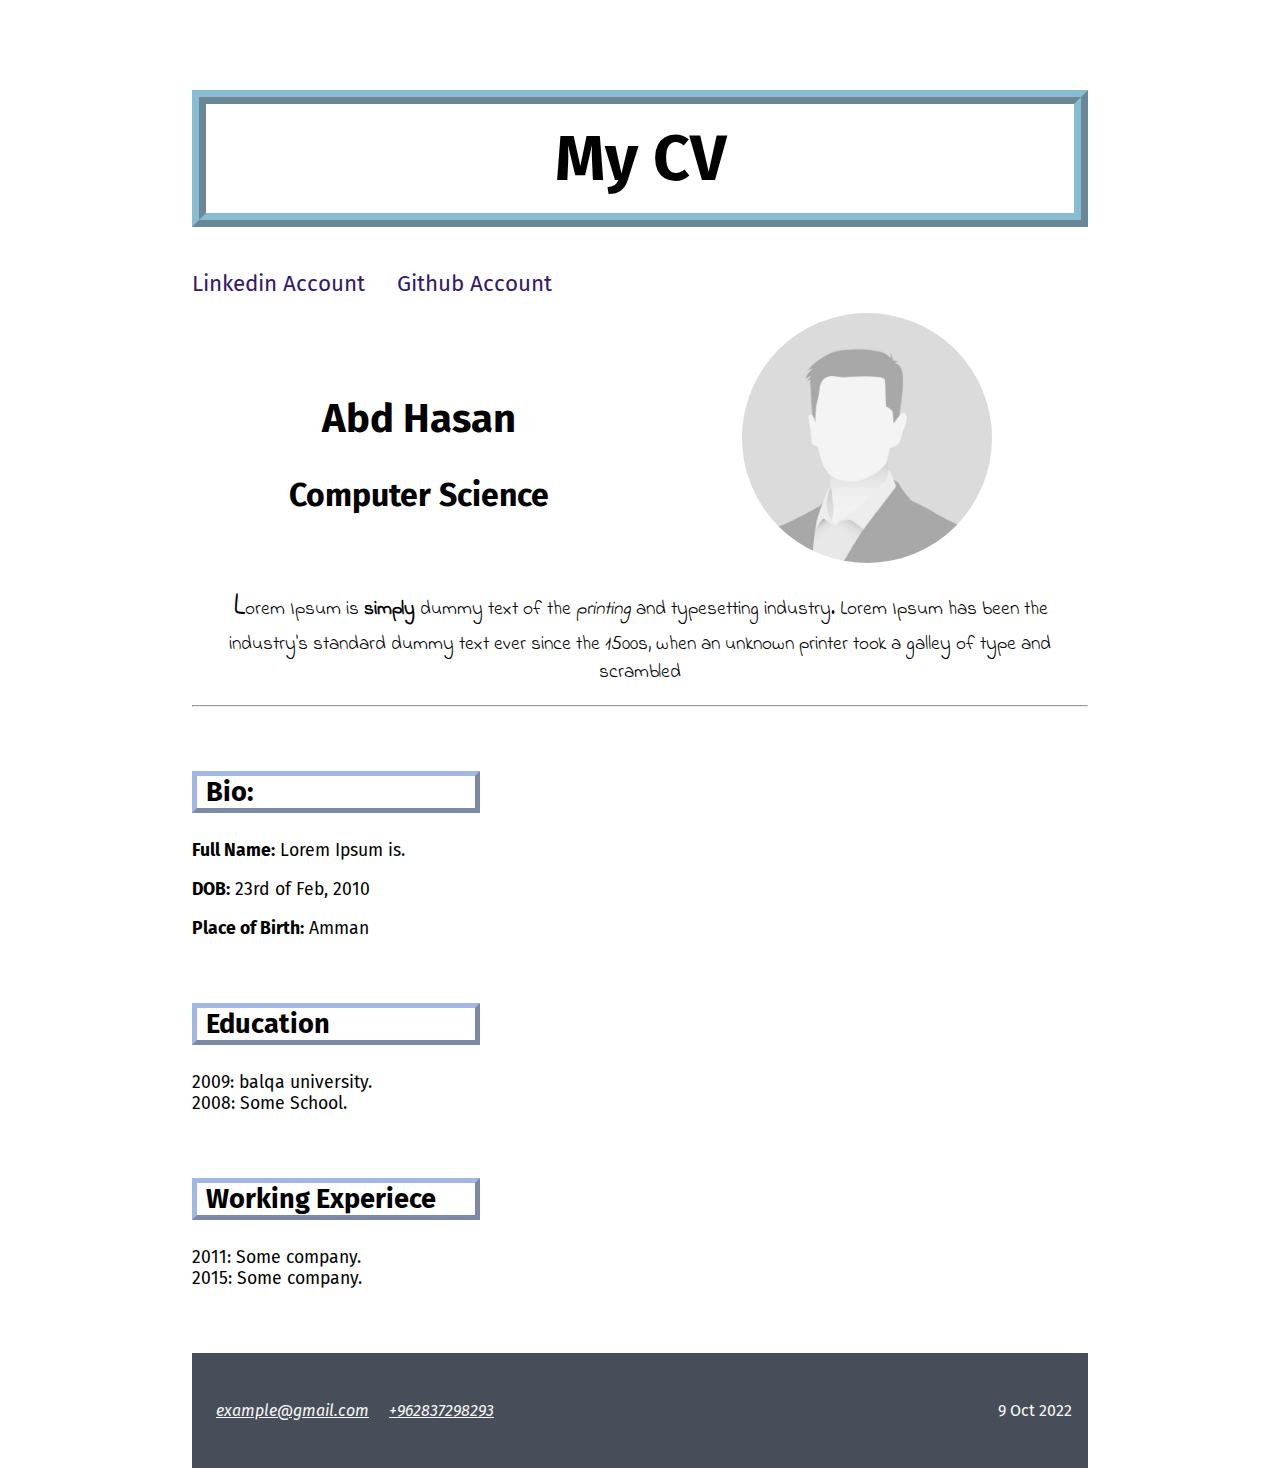
<file: m2_css_cv/index.html>
<html lang="en">

<head>
    <meta charset="UTF-8">
    <meta http-equiv="X-UA-Compatible" content="IE=edge">
    <meta name="viewport" content="width=device-width, initial-scale=1.0">

    <link rel="preconnect" href="https://fonts.googleapis.com">
    <link rel="preconnect" href="https://fonts.gstatic.com" crossorigin>
    <link href="https://fonts.googleapis.com/css2?family=Fira+Sans:wght@400;700&family=Indie+Flower&display=swap"
        rel="stylesheet">

    <link rel="stylesheet" href="./assets/css/styles.css">

    <title>My CV</title>
</head>

<body>
    <header>
        <h1>My CV</h1>
        <nav id="cvNav">
            <ul>
                <li>
                    <a href="http://linkedin.com" target="_blank">Linkedin Account</a>
                </li>
                <li>
                    <a href="http://github.com">Github Account</a>
                </li>
            </ul>
        </nav>

        
        <section>
            <div id="imageContainer">
                <img src="./assets/images/my_photo.jpeg" alt="my personal photo" width="250" height="250">
                
                <div id="BasicInfoWrapper">
                    <h2>Abd Hasan</h2>
                    <h2>Computer Science</h2>
                </div>
            </div>

            <p id="objectives">Lorem Ipsum is <strong>simply</strong> dummy text of the <em>printing</em> and
                typesetting
                industry.
                Lorem Ipsum
                has been the
                industry's standard dummy text ever since the 1500s, when an unknown printer took a galley of type and
                scrambled 
            </p>

        </section>
    </header>
    <hr>
    <main>
        
        <section>
            <h3>Bio<span id="bioSimiC">:</span></h3>
            <p><strong>Full Name:</strong> Lorem Ipsum is.</p>
            <p><strong>DOB:</strong> <time datetime="2010-02-23">23rd of Feb, 2010</time></p>
            <p><strong>Place of Birth:</strong> Amman</p>
        </section>
        <section>
            <h3>Education</h3>
            <ul>
                <li><time datetime="2009">2009</time>: balqa university.</li>
                <li><time datetime="2008">2008</time>: Some School.</li>
            </ul>
        </section>
        
        <section>
            <h3>Working Experiece</h3>
            <ul>
                <li><time datetime="2009">2011</time>: Some company.</li>
                <li><time datetime="2015">2015</time>: Some company.</li>
            </ul>
        </section>
    </main>
    <footer>
        <!-- Contact Information -->
        <section>
            <address>
                <a href="mailto:example@gmail.com">example@gmail.com</a>
                <a href="tel:+962837298293">+962837298293</a>
            </address>
        </section>

        <!-- Date of creation -->
        <section>
            <time datetime="2022-10-9">9 Oct 2022</time>
        </section>
    </footer>
</body>

</html>
</file>
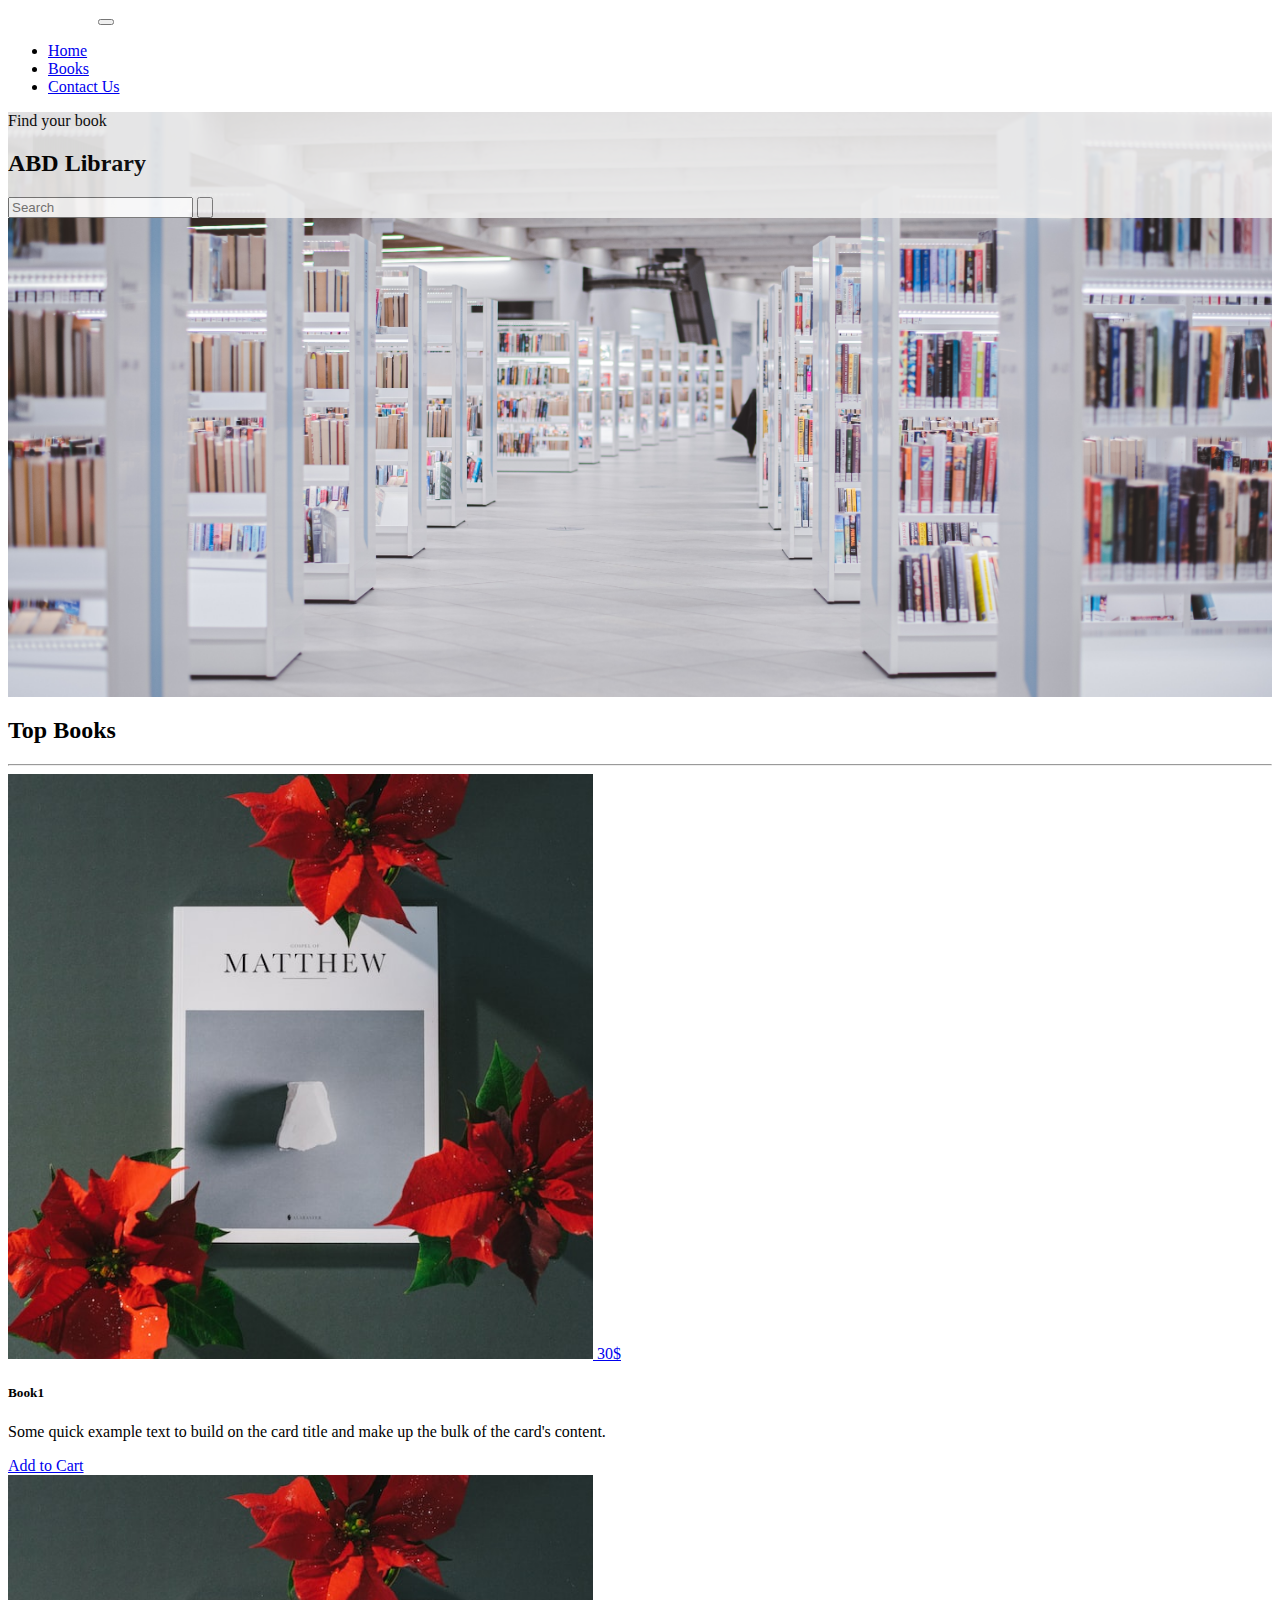
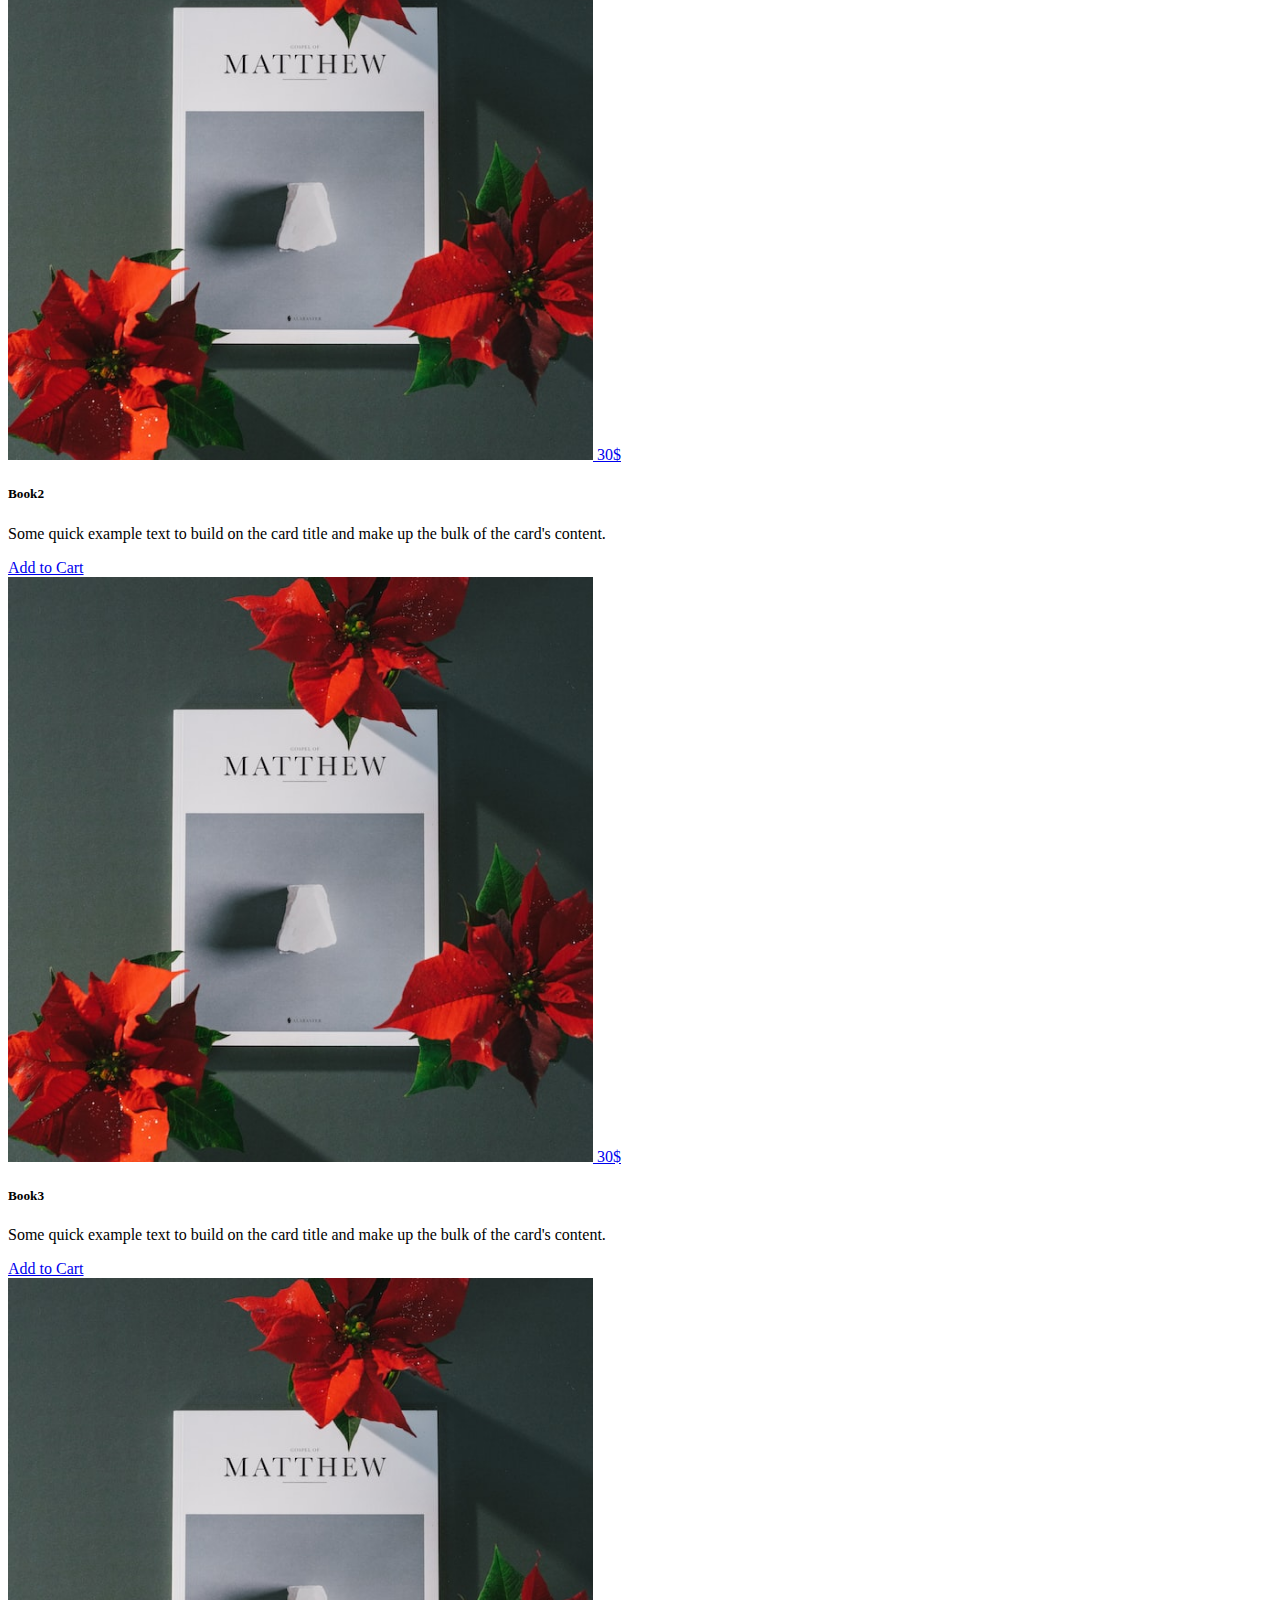
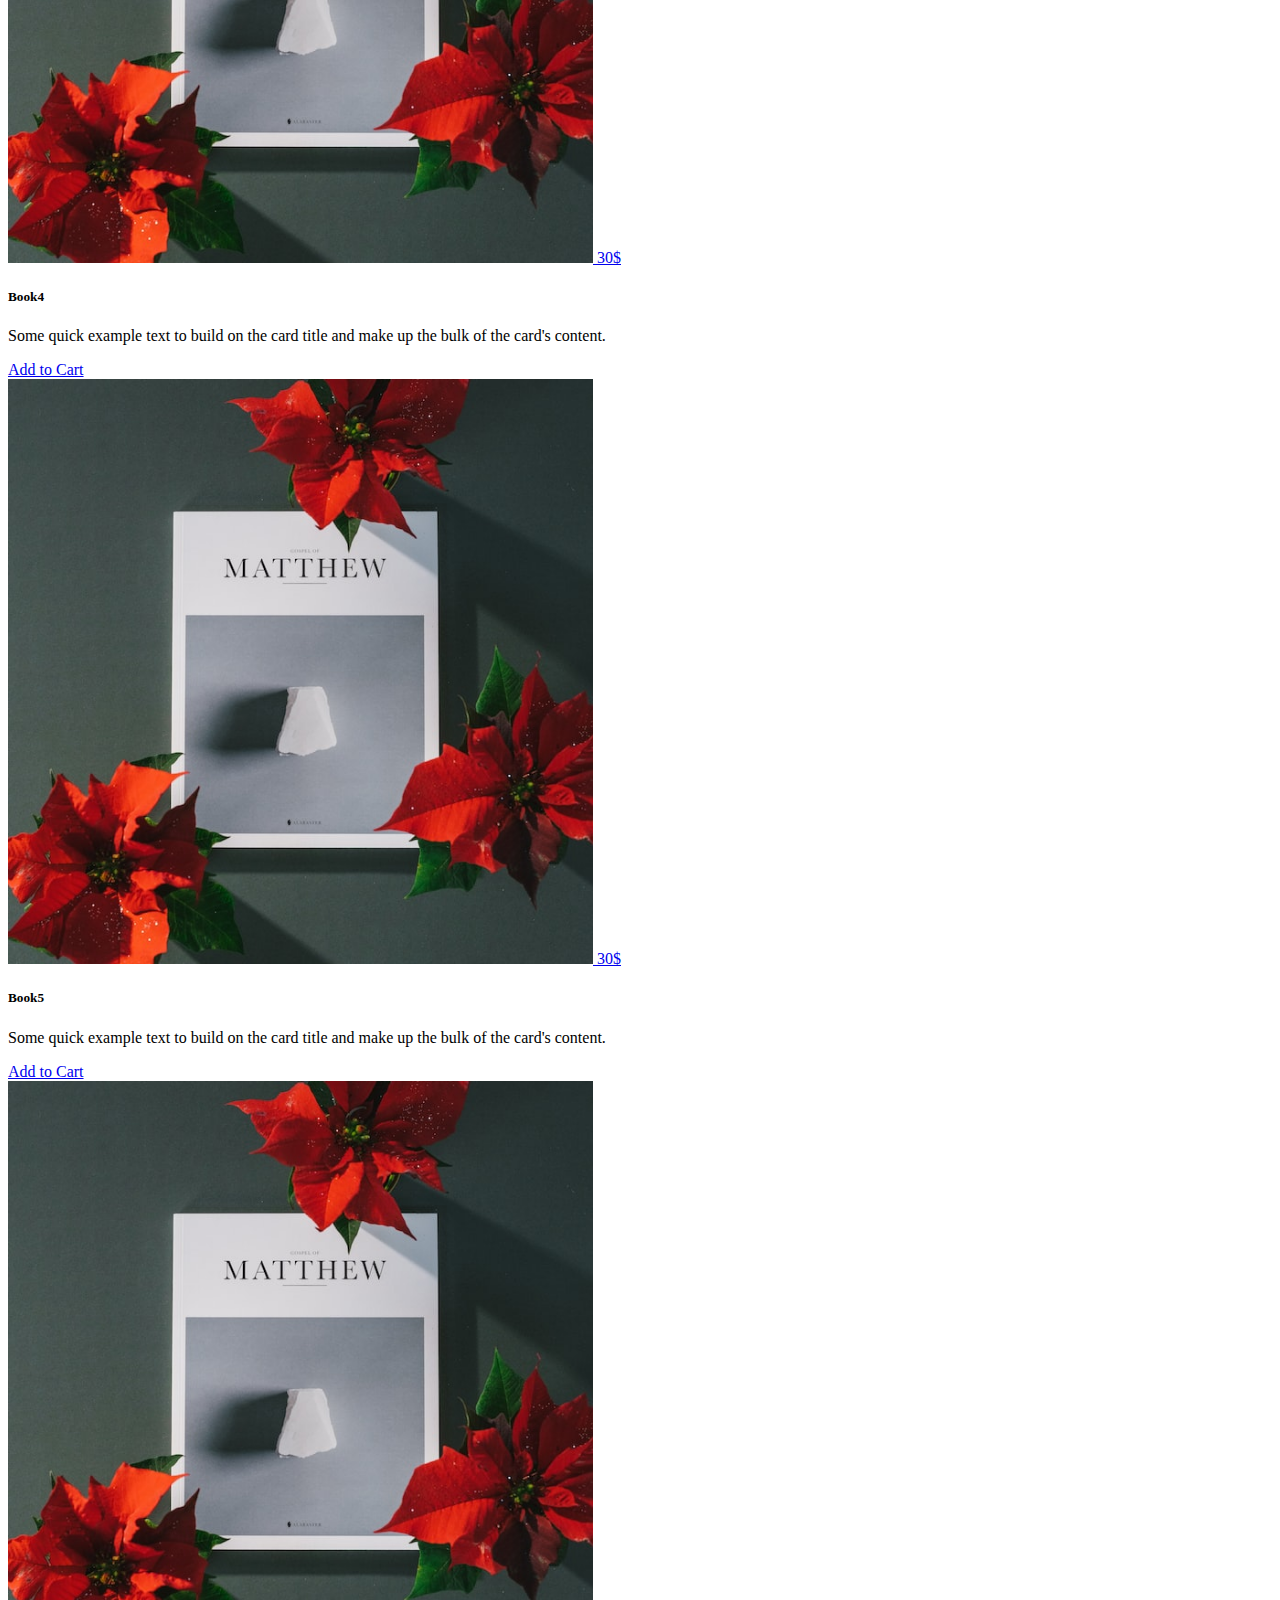
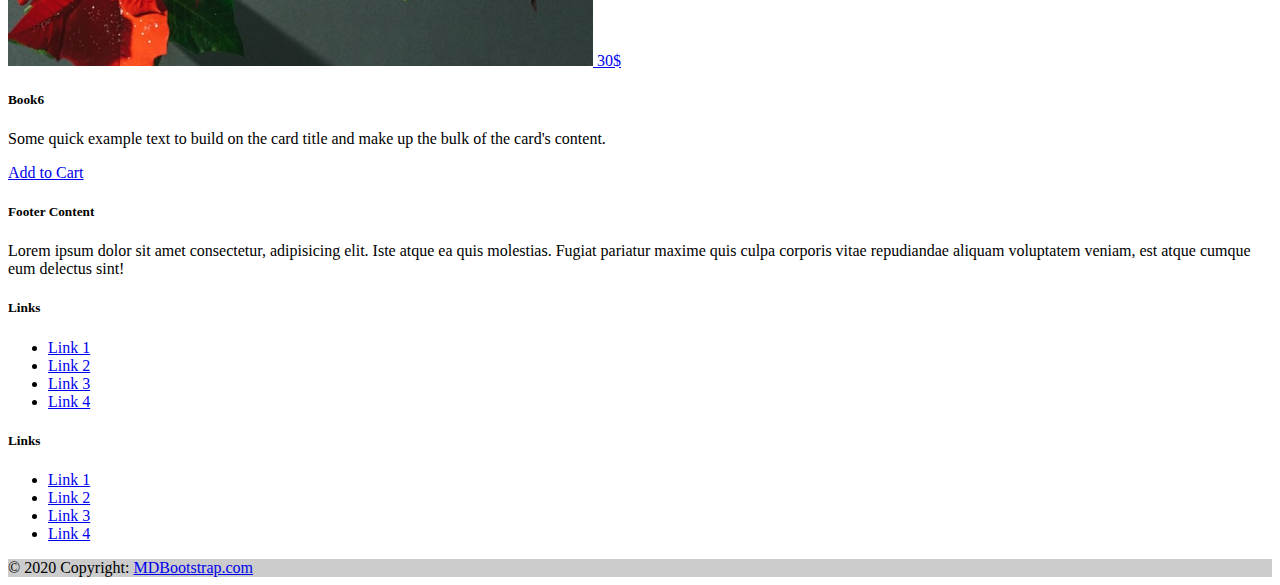
<file: m_3_bootstrap_website/assets/index.html>
<!DOCTYPE html>
<html lang="en">

<head>
    <meta charset="UTF-8">
    <meta http-equiv="X-UA-Compatible" content="IE=edge">
    <meta name="viewport" content="width=device-width, initial-scale=1.0">
    <title>Books Shop</title>
    <link href="https://cdn.jsdelivr.net/npm/bootstrap@5.2.2/dist/css/bootstrap.min.css" rel="stylesheet"
        integrity="sha384-Zenh87qX5JnK2Jl0vWa8Ck2rdkQ2Bzep5IDxbcnCeuOxjzrPF/et3URy9Bv1WTRi" crossorigin="anonymous">
    <link rel="stylesheet" href="https://cdnjs.cloudflare.com/ajax/libs/font-awesome/6.2.0/css/all.min.css"
        integrity="sha512-xh6O/CkQoPOWDdYTDqeRdPCVd1SpvCA9XXcUnZS2FmJNp1coAFzvtCN9BmamE+4aHK8yyUHUSCcJHgXloTyT2A=="
        crossorigin="anonymous" referrerpolicy="no-referrer" />
    <link rel="stylesheet" href="./css/styles.css">

</head>

<body>
    <header>

        <nav class="navbar navbar-expand-lg bg-secondary bg-opacity-50">
            <div class="container-fluid">
                <a class="navbar-brand" href="#">ABD Library</a>
                <button class="navbar-toggler" type="button" data-bs-toggle="collapse"
                    data-bs-target="#navbarSupportedContent" aria-controls="navbarSupportedContent"
                    aria-expanded="false" aria-label="Toggle navigation">
                    <span class="navbar-toggler-icon"></span>
                </button>
                <div class="collapse navbar-collapse" id="navbarSupportedContent">
                    <ul class="navbar-nav ms-auto px-3 mb-2 mb-lg-0 ">
                        <li class="nav-item">
                            <a class="nav-link active" aria-current="page" href="index.html">Home</a>
                        </li>
                        <li class="nav-item">
                            <a class="nav-link " aria-current="page" href="all-books.html">Books</a>
                        </li>
                        <li class="nav-item">
                            <a class="nav-link " aria-current="page" href="contact-us.html">Contact Us</a>
                        </li>
                    </ul>
                </div>
            </div>
        </nav>
        <div id="lib-hero" class="container-fluid d-flex justify-content-center ">

            <div class="w-50 h-50 rounded my-5 text-center p-3">
                <p class="fs-5">Find your book</p>
                <h2>ABD Library</h2>
                <form class="d-flex justify-content-center" role="search">
                    <input class="form-control mb-4 me-2 w-75 " type="search" placeholder="Search" aria-label="Search">
                    <button class="border border-0" type="submit"><i id="search-icon-position"
                            class="fa-solid fa-magnifying-glass"></i></button>

                </form>
            </div>
        </div>
    </header>
    <main class="container">
        <div class="mt-4 mb-4 text-center">
            <h2>Top Books</h2>
        </div>
        <hr class="w-50 m-auto">

        <div class="row mt-5">
            <div class="col-4">
                <div class="card mb-5">
                    <a href="book-details.html">
                        <img src="images/book.jpg" class="card-img-top" alt="Book-image">
                        <span class="badge text-bg-warning position-absolute top-0 end-0 m-2 w-25">30$</span>
                    </a>
                    <div class="card-body">
                        <h5 class="card-title">Book1</h5>
                        <p class="card-text">Some quick example text to build on the card title and make up the bulk of
                            the card's content.</p>
                        <a href="book-details.html" class="btn btn-primary">Add to Cart</a>
                    </div>
                </div>
            </div>
            <div class="col-4">
                <div class="card mb-5">
                    <a href="book-details.html">
                        <img src="images/book.jpg" class="card-img-top" alt="Book-image">
                        <span class="badge text-bg-warning position-absolute top-0 end-0 m-2 w-25">30$</span>
                    </a>
                    <div class="card-body">
                        <h5 class="card-title">Book2</h5>
                        <p class="card-text">Some quick example text to build on the card title and make up the bulk of
                            the card's content.</p>
                        <a href="book-details.html" class="btn btn-primary">Add to Cart</a>
                    </div>
                </div>
            </div>
            <div class="col-4">
                <div class="card mb-5">
                    <a href="book-details.html">
                        <img src="images/book.jpg" class="card-img-top" alt="Book-image">
                        <span class="badge text-bg-warning position-absolute top-0 end-0 m-2 w-25">30$</span>
                    </a>
                    <div class="card-body">
                        <h5 class="card-title">Book3</h5>
                        <p class="card-text">Some quick example text to build on the card title and make up the bulk of
                            the card's content.</p>
                        <a href="book-details.html" class="btn btn-primary">Add to Cart</a>
                    </div>
                </div>
            </div>
            <div class="col-4">
                <div class="card mb-5">
                    <a href="book-details.html">
                        <img src="images/book.jpg" class="card-img-top" alt="Book-image">
                        <span class="badge text-bg-warning position-absolute top-0 end-0 m-2 w-25">30$</span>
                    </a>
                    <div class="card-body">
                        <h5 class="card-title">Book4</h5>
                        <p class="card-text">Some quick example text to build on the card title and make up the bulk of
                            the card's content.</p>
                        <a href="book-details.html" class="btn btn-primary">Add to Cart</a>
                    </div>
                </div>
            </div>
            <div class="col-4">
                <div class="card mb-5">
                    <a href="book-details.html">
                        <img src="images/book.jpg" class="card-img-top" alt="Book-image">
                        <span class="badge text-bg-warning position-absolute top-0 end-0 m-2 w-25">30$</span>
                    </a>
                    <div class="card-body">
                        <h5 class="card-title">Book5</h5>
                        <p class="card-text">Some quick example text to build on the card title and make up the bulk of
                            the card's content.</p>
                        <a href="book-details.html" class="btn btn-primary">Add to Cart</a>
                    </div>
                </div>
            </div>
            <div class="col-4">
                <div class="card mb-5">
                    <a href="book-details.html">
                        <img src="images/book.jpg" class="card-img-top" alt="Book-image">
                        <span class="badge text-bg-warning position-absolute top-0 end-0 m-2 w-25">30$</span>
                    </a>
                    <div class="card-body">
                        <h5 class="card-title">Book6</h5>
                        <p class="card-text">Some quick example text to build on the card title and make up the bulk of
                            the card's content.</p>
                        <a href="book-details.html" class="btn btn-primary">Add to Cart</a>
                    </div>
                </div>
            </div>


        </div>

    </main>
    <!-- Footer -->
    <footer class="bg-secondary bg-opacity-75 text-white text-center text-md-start mt-5">
        <!-- Grid container -->
        <div class="container p-4">
            <!--Grid row-->
            <div class="row">
                <!--Grid column-->
                <div class="col-lg-6 col-md-12 mb-4 mb-md-0">
                    <h5 class="text-uppercase">Footer Content</h5>

                    <p>
                        Lorem ipsum dolor sit amet consectetur, adipisicing elit. Iste atque ea quis
                        molestias. Fugiat pariatur maxime quis culpa corporis vitae repudiandae
                        aliquam voluptatem veniam, est atque cumque eum delectus sint!
                    </p>
                </div>
                <!--Grid column-->

                <!--Grid column-->
                <div class="col-lg-3 col-md-6 mb-4 mb-md-0">
                    <h5 class="text-uppercase">Links</h5>

                    <ul class="list-unstyled mb-0">
                        <li>
                            <a href="#!" class="text-white">Link 1</a>
                        </li>
                        <li>
                            <a href="#!" class="text-white">Link 2</a>
                        </li>
                        <li>
                            <a href="#!" class="text-white">Link 3</a>
                        </li>
                        <li>
                            <a href="#!" class="text-white">Link 4</a>
                        </li>
                    </ul>
                </div>
                <!--Grid column-->

                <!--Grid column-->
                <div class="col-lg-3 col-md-6 mb-4 mb-md-0">
                    <h5 class="text-uppercase mb-0">Links</h5>

                    <ul class="list-unstyled">
                        <li>
                            <a href="#!" class="text-white">Link 1</a>
                        </li>
                        <li>
                            <a href="#!" class="text-white">Link 2</a>
                        </li>
                        <li>
                            <a href="#!" class="text-white">Link 3</a>
                        </li>
                        <li>
                            <a href="#!" class="text-white">Link 4</a>
                        </li>
                    </ul>
                </div>
                <!--Grid column-->
            </div>
            <!--Grid row-->
        </div>
        <!-- Grid container -->

        <!-- Copyright -->
        <div class="text-center p-3" style="background-color: rgba(0, 0, 0, 0.2);">
            © 2020 Copyright:
            <a class="text-white" href="https://mdbootstrap.com/">MDBootstrap.com</a>
        </div>
        <!-- Copyright -->
    </footer>
    <!-- Footer -->


    <script src="https://cdn.jsdelivr.net/npm/bootstrap@5.2.2/dist/js/bootstrap.bundle.min.js"
        integrity="sha384-OERcA2EqjJCMA+/3y+gxIOqMEjwtxJY7qPCqsdltbNJuaOe923+mo//f6V8Qbsw3"
        crossorigin="anonymous"></script>
</body>

</html>
</file>
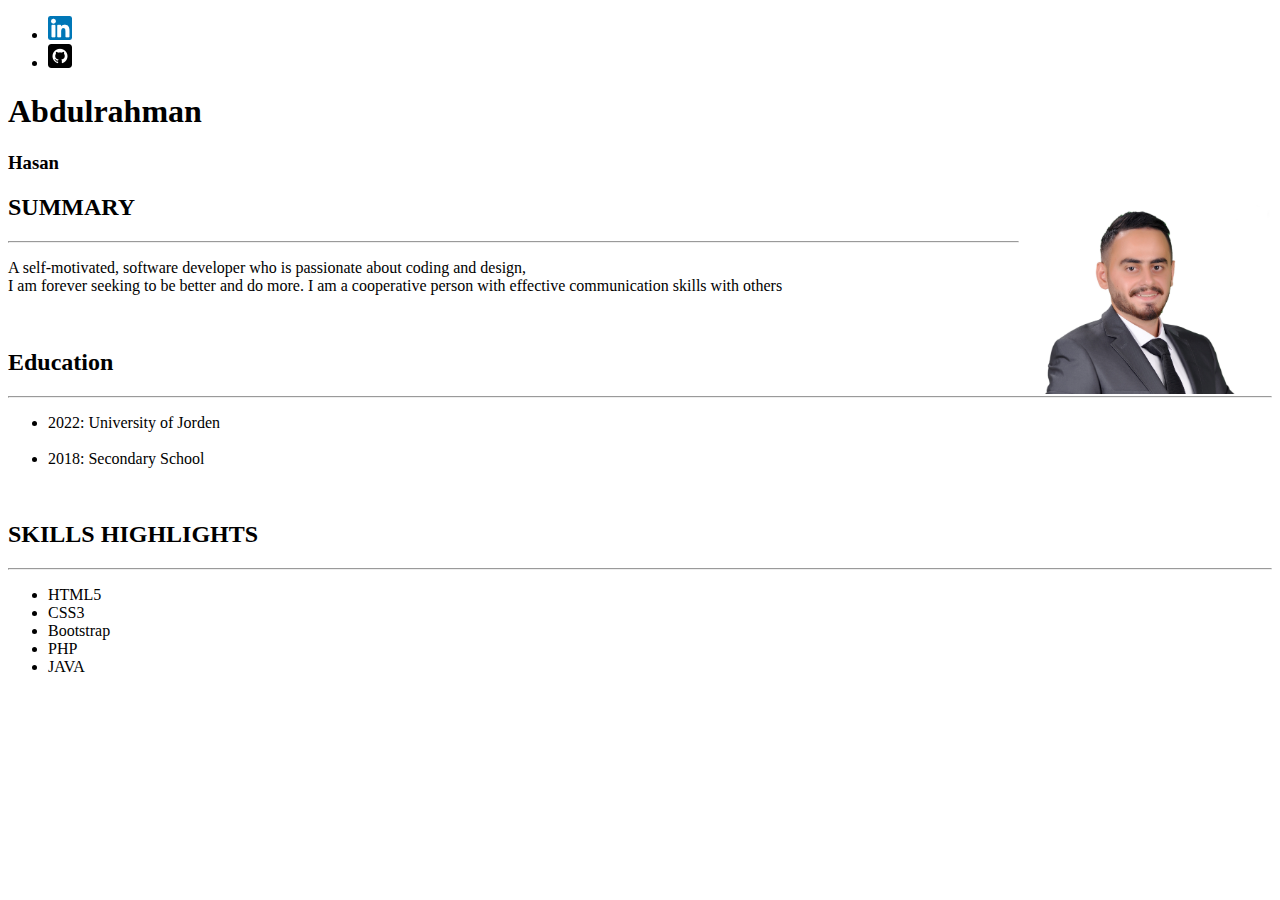
<file: M2 - HTML CV/M2 - HTML CV.html>
<!DOCTYPE html>
<html lang="en">

<head>
    <meta charset="UTF-8">
    <meta http-equiv="X-UA-Compatible" content="IE=edge">
    <meta name="viewport" content="width=device-width, initial-scale=1.0">
    <title>Abdulrahman CV</title>
</head>

<body>
    <header>
        <nav>
            <ul>
                <li title="Abdulrahman Linkedin Profile"><a href="https://www.linkedin.com/in/abdulrahmanhasan/"
                        target="_blank"><img src="linkedin.png"></a>
                </li>
                <li title="Abdulrahman Github Profile"><a href="https://github.com/abdulrahmanhusam"
                        target="_blank"><img src="github.png"></a></li>
            </ul>
        </nav>
    </header>

    <h1>Abdulrahman <h3>Hasan</h3>
    </h1>
    <!-- Profile section -->
    <section>
        <img align="right" width="20%" height="200px" src="myphoto.jpg" alt="abdulrahmanphoto">
        <h2>SUMMARY</h2>
        <hr>
        <p>A self-motivated, software developer who is passionate
            about coding and design,<br> I am forever seeking to be better
            and do more. I am a cooperative person with effective
            communication skills with others</p>
    </section>
    <br>
    <!-- Education section -->
    <section>
        <h2>Education</h2>
        <hr>
        <ul>
            <li><time datetime="2022">2022</time>: University of Jorden</li>
            <br>
            <li><time datetime="2018">2018</time>: Secondary School</li>
        </ul>
    </section>
    <br>
    <!-- SKILLS HIGHLIGHTS section -->
    <section>
        <h2>SKILLS HIGHLIGHTS</h2>
        <hr>
        <ul>
            <li>HTML5</li>
            <li>CSS3</li>
            <li>Bootstrap</li>
            <li>PHP</li>
            <li>JAVA</li>
        </ul>
    </section>

</body>

</html>
</file>
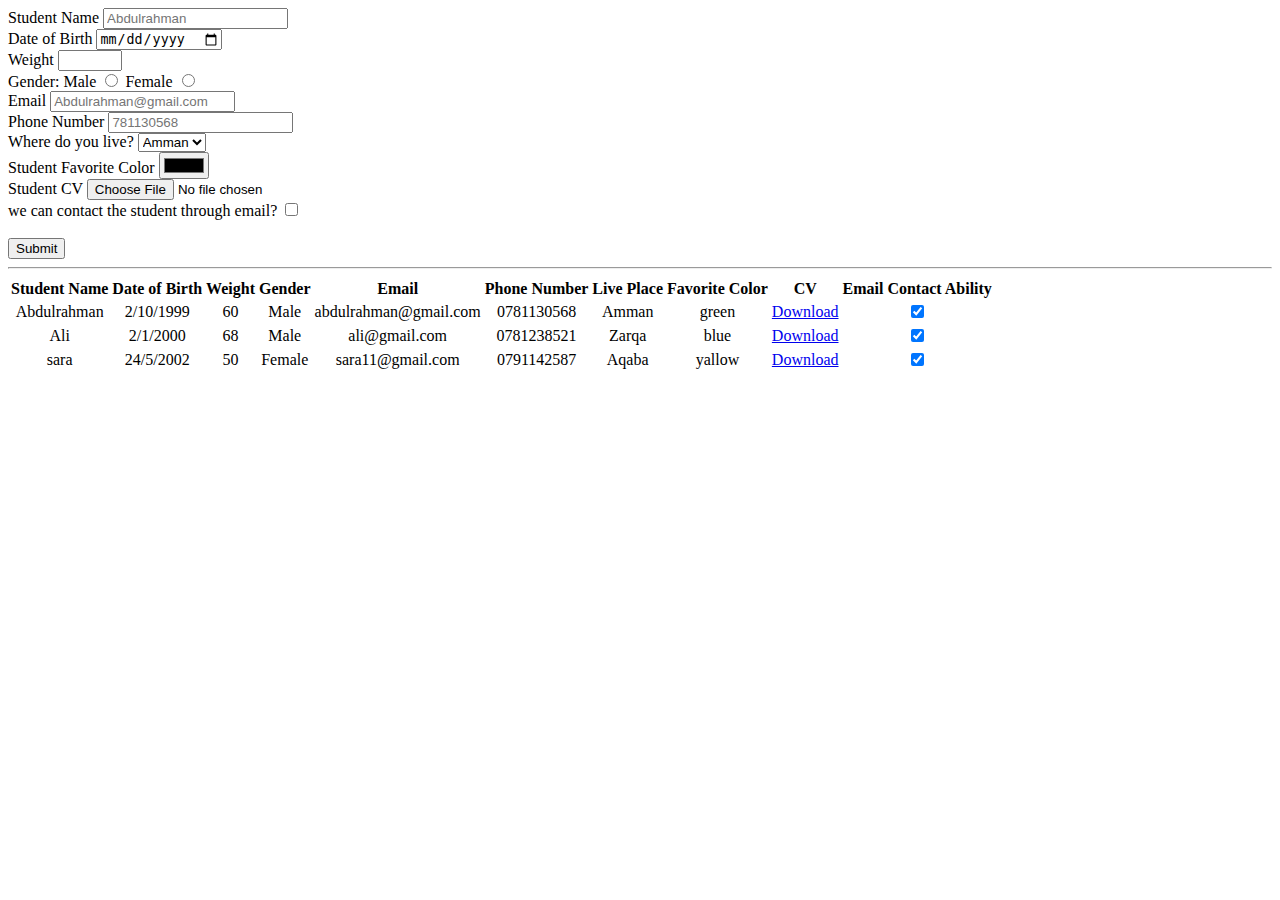
<file: forms/m2_2_form_tables/m2_2_form_tables.html>
<!DOCTYPE html>
<html lang="en">
<head>
    <meta charset="UTF-8">
    <meta http-equiv="X-UA-Compatible" content="IE=edge">
    <meta name="viewport" content="width=device-width, initial-scale=1.0">
    <title>Live Homework 2</title>
</head>
<body>
    <form >
        <div>
        <label for="stname">Student Name</label>
        <input type="text" id="stname" placeholder="Abdulrahman">
    </div>

    <div>
        <label for="dob">Date of Birth</label>
        <input type="date" id="dob">
    </div>
    
    <div>
        <label for="st-weight">Weight</label>
        <input type="number" id="stweight" min="30" max="100">
    </div>

    <div>
        <label >Gender:</label>
        <label for="male">Male</label>
        <input type="radio" id="male" name="gender" value="male">
        <label for="female">Female</label>
        <input type="radio" id="female" name="gender" value="female">
    </div>

    <div>
        <label for="email">Email</label>
        <input type="email" id="email" placeholder="Abdulrahman@gmail.com">
    </div>

    <div>
        <label for="phone">Phone Number</label>
        <input type="tel" id="phone" placeholder="781130568" maxlength="10">
    </div>

    <div>
        <label for="live-place">Where do you live?</label>
        <select id="live-place" name="">
            <option value="Amman">Amman</option>
            <option value="Zarqa">Zarqa</option>
            <option value="Aqaba">Aqaba</option>
        </select>
    </div>
    <div>
        <label for="stcolor">Student Favorite Color</label>
        <input type="color" id="stcolor">
    </div>
    <div>
        <label for="cv">Student CV</label>
        <input type="file" id="cv" name="cv" accept=".doc,.docx,.pdf" >
    </div>

    <div>
        <label for="cotactviaemail">we can contact the student through email?</label>
        <input type="checkbox" id="contactviaemail">
    </div>
    <br/>
    <button type="submit" value="summit">Submit</button>
    </form>
<hr>
<table>

    <thead>
        <tr>
            <th>Student Name</th>
            <th>Date of Birth</th>
            <th>Weight</th>
            <th>Gender</th>
            <th>Email</th>
            <th>Phone Number</th>
            <th>Live Place</th>
            <th>Favorite Color</th>
            <th>CV</th>
            <th>Email Contact Ability</th>
        </tr>
        

    </thead>
    <tbody>
        <tr>
            <td align="center">Abdulrahman</td>
            <td align="center">2/10/1999</td>
            <td align="center">60</td>
            <td align="center">Male</td>
            <td align="center">abdulrahman@gmail.com</td>
            <td align="center">0781130568</td>
            <td align="center">Amman</td>
            <td align="center">green</td>
            <td align="center"><a target="_blank" href="cv.pdf" download="cv">Download</a></td>
            <td align="center"><input type="checkbox" checked></td>
        </tr>

        <tr>
            <td align="center">Ali</td>
            <td align="center">2/1/2000</td>
            <td align="center">68</td>
            <td align="center">Male</td>
            <td align="center">ali@gmail.com</td>
            <td align="center">0781238521</td>
            <td align="center">Zarqa</td>
            <td align="center">blue</td>
            <td align="center"><a target="_blank" href="cv.pdf" download="cv">Download</a></td>
            <td align="center"><input type="checkbox" checked></td>
        </tr>

        <tr>
            <td align="center">sara</td>
            <td align="center">24/5/2002</td>
            <td align="center">50</td>
            <td align="center">Female</td>
            <td align="center">sara11@gmail.com</td>
            <td align="center">0791142587</td>
            <td align="center">Aqaba</td>
            <td align="center">yallow</td>
            <td align="center"><a target="_blank" href="cv.pdf" download="cv">Download</a></td>
            <td align="center"><input type="checkbox" checked></td>
        </tr>
    </tbody>


</table>







</body>
</html>
</file>
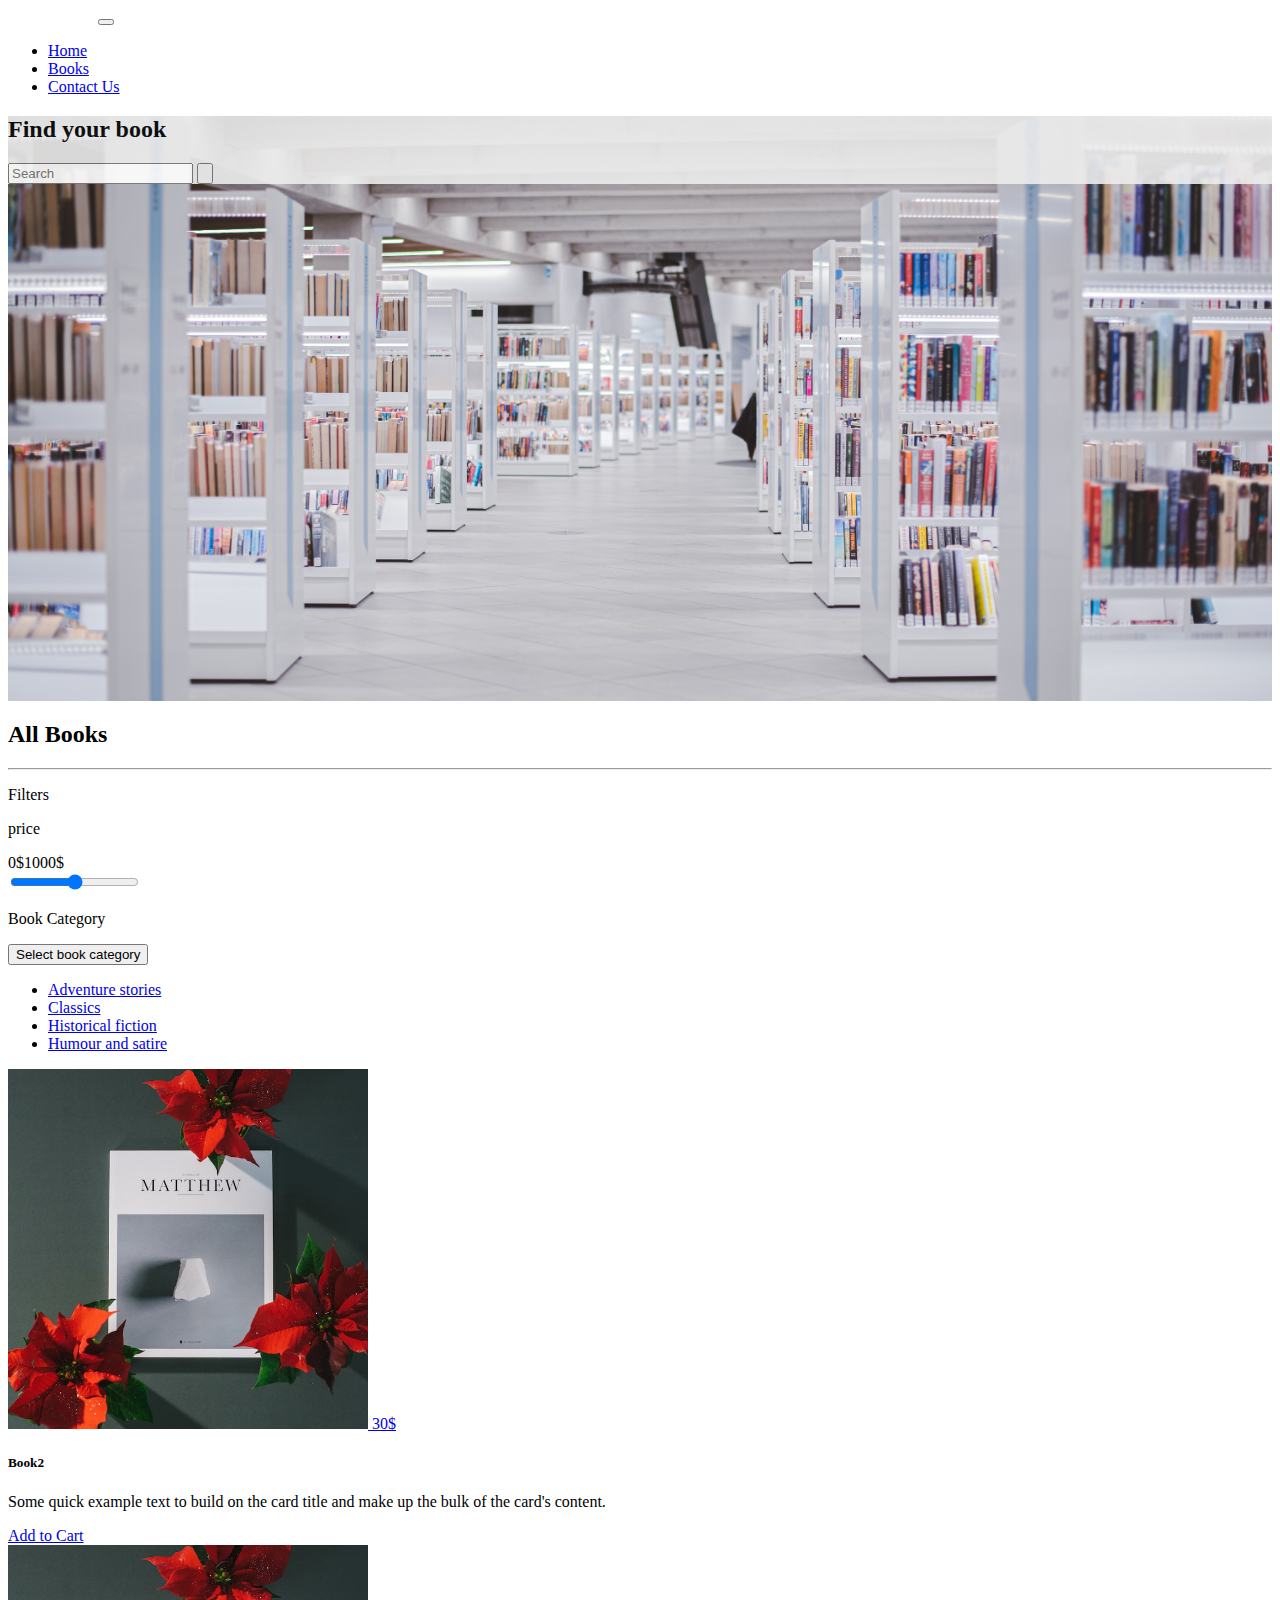
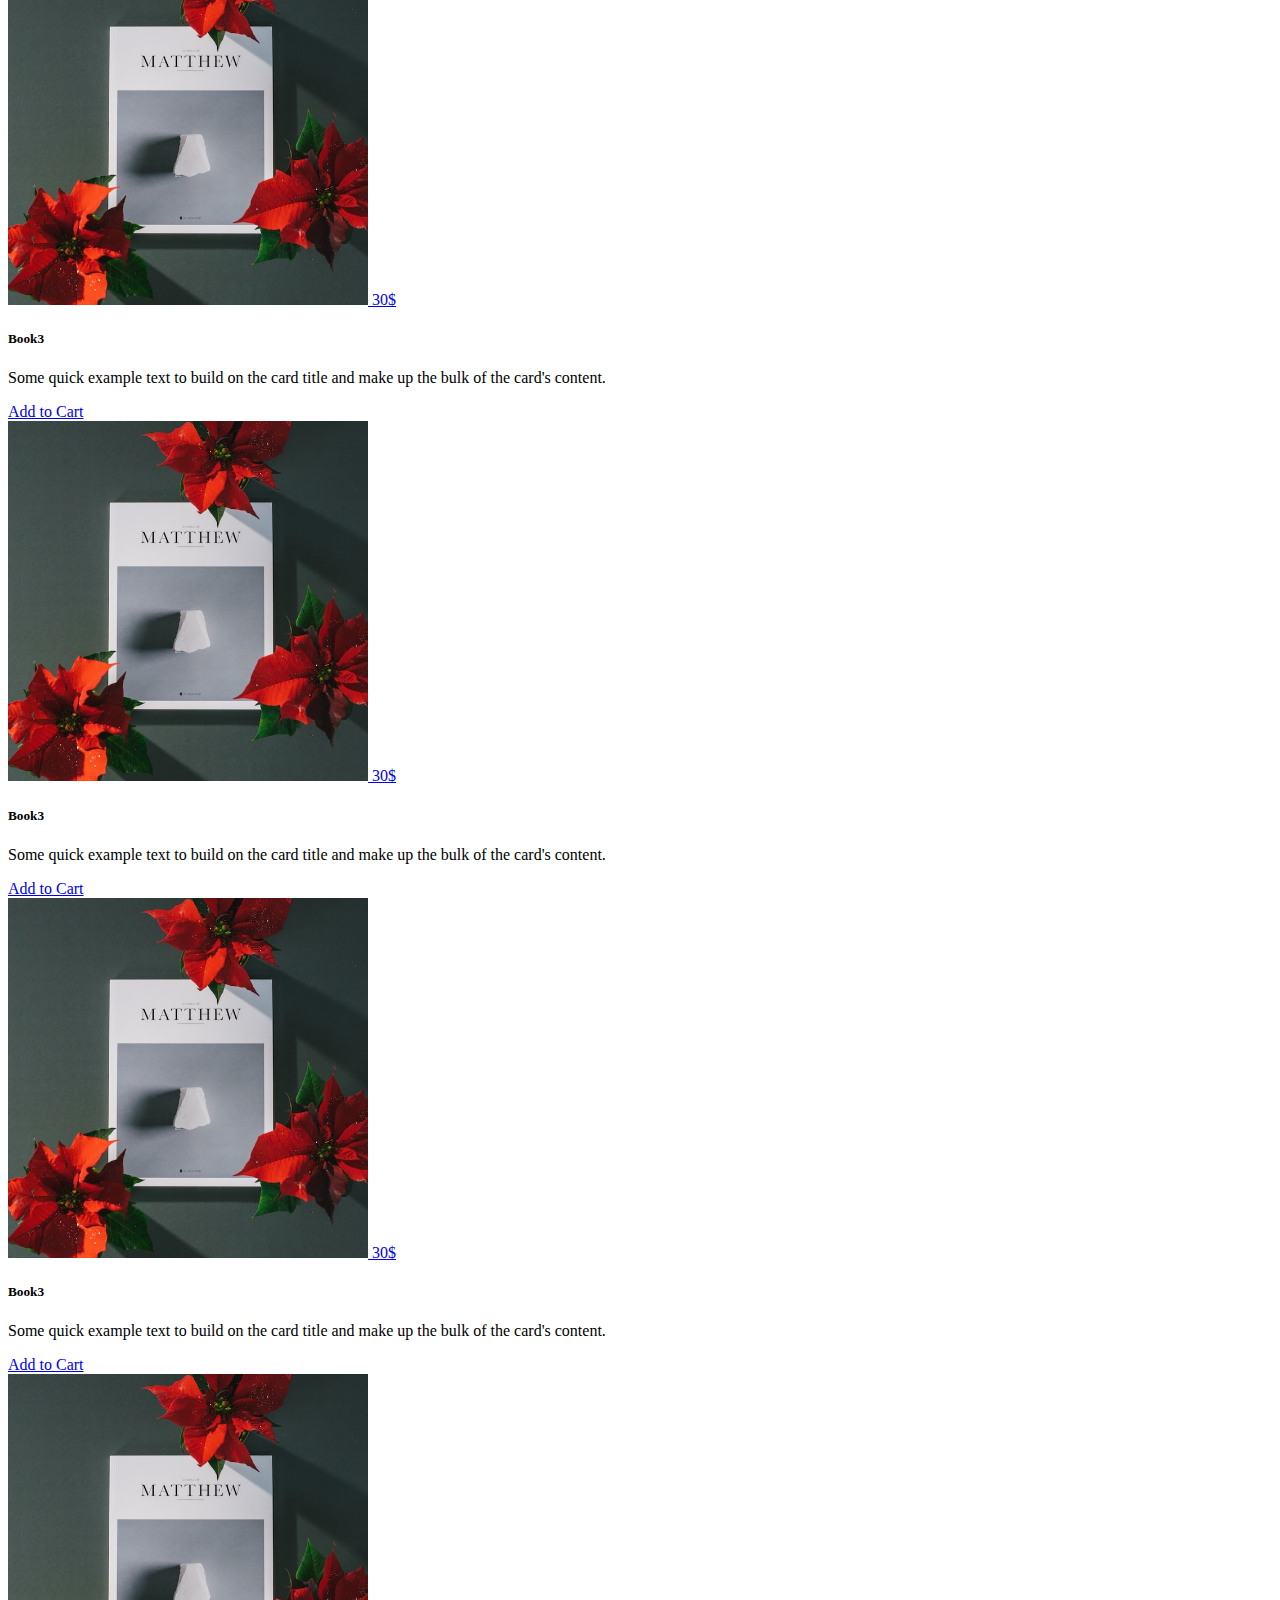
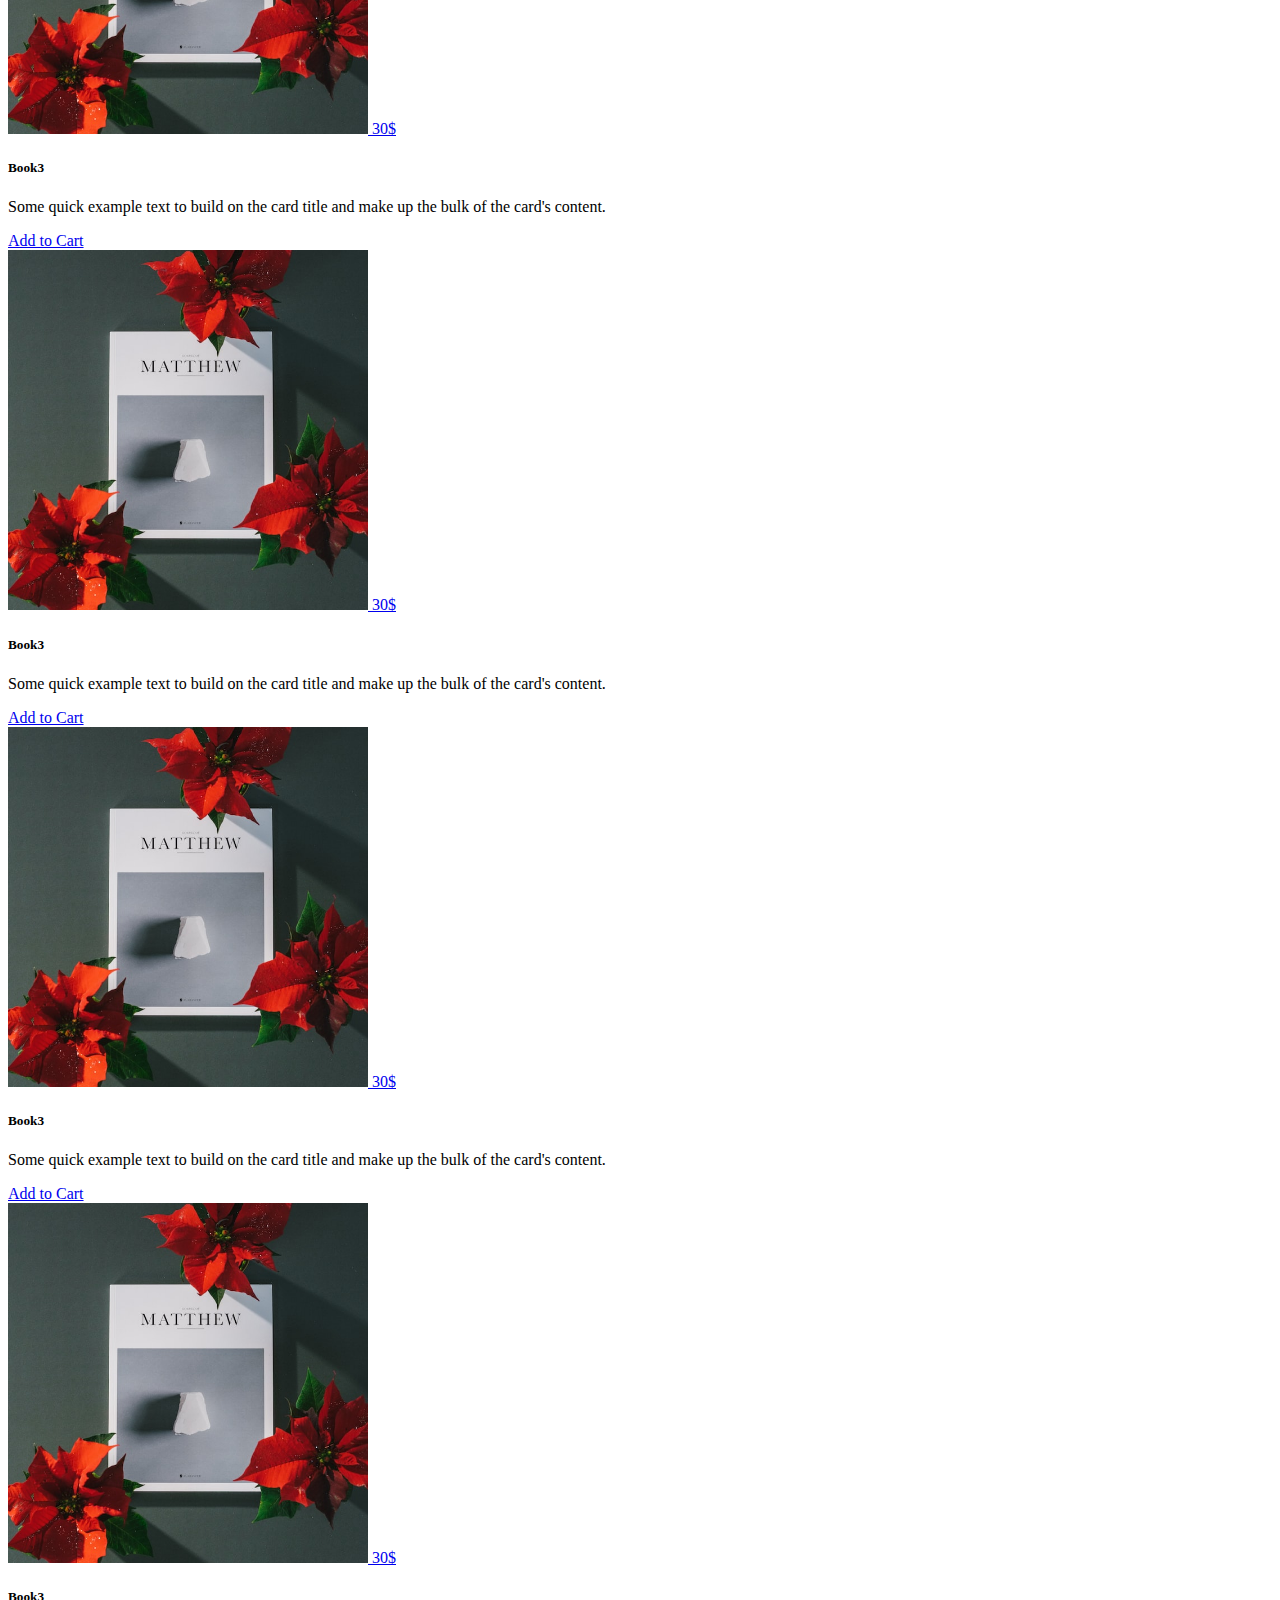
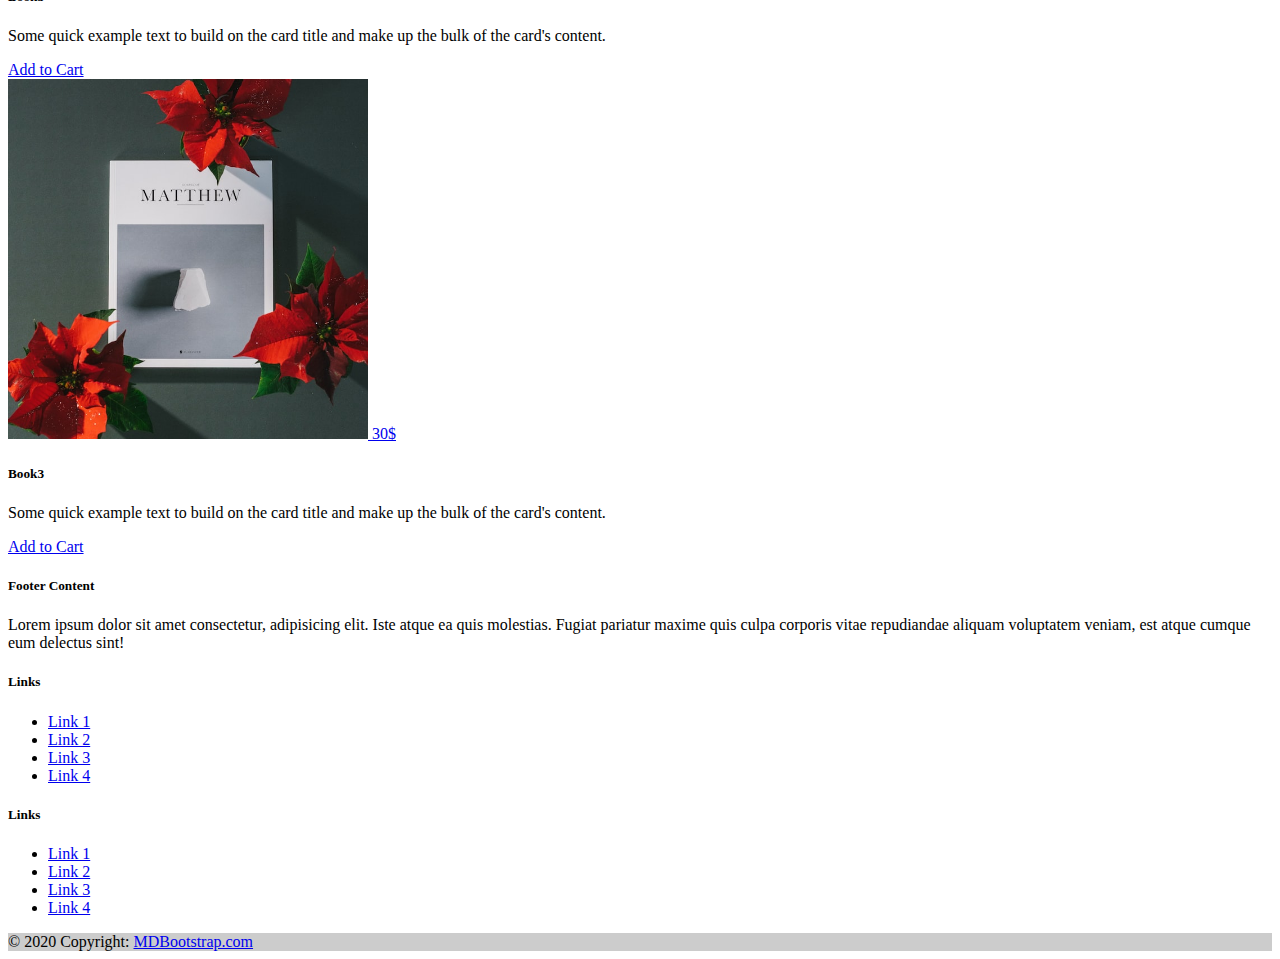
<file: m_3_bootstrap_website/assets/all-books.html>
<!DOCTYPE html>
<html lang="en">

<head>
    <meta charset="UTF-8">
    <meta http-equiv="X-UA-Compatible" content="IE=edge">
    <meta name="viewport" content="width=device-width, initial-scale=1.0">
    <title>Books Shop- all books</title>
    <link href="https://cdn.jsdelivr.net/npm/bootstrap@5.2.2/dist/css/bootstrap.min.css" rel="stylesheet"
        integrity="sha384-Zenh87qX5JnK2Jl0vWa8Ck2rdkQ2Bzep5IDxbcnCeuOxjzrPF/et3URy9Bv1WTRi" crossorigin="anonymous">
    <link rel="stylesheet" href="https://cdnjs.cloudflare.com/ajax/libs/font-awesome/6.2.0/css/all.min.css"
        integrity="sha512-xh6O/CkQoPOWDdYTDqeRdPCVd1SpvCA9XXcUnZS2FmJNp1coAFzvtCN9BmamE+4aHK8yyUHUSCcJHgXloTyT2A=="
        crossorigin="anonymous" referrerpolicy="no-referrer" />
    <link rel="stylesheet" href="./css/styles.css">

</head>

<body>
    <header>

        <nav class="navbar navbar-expand-lg bg-secondary bg-opacity-50">
            <div class="container-fluid">
                <a class="navbar-brand" href="#">ABD Library</a>
                <button class="navbar-toggler" type="button" data-bs-toggle="collapse"
                    data-bs-target="#navbarSupportedContent" aria-controls="navbarSupportedContent"
                    aria-expanded="false" aria-label="Toggle navigation">
                    <span class="navbar-toggler-icon"></span>
                </button>
                <div class="collapse navbar-collapse" id="navbarSupportedContent">
                    <ul class="navbar-nav ms-auto px-3 mb-2 mb-lg-0 ">
                        <li class="nav-item">
                            <a class="nav-link " aria-current="page" href="index.html">Home</a>
                        </li>
                        <li class="nav-item">
                            <a class="nav-link active" aria-current="page" href="all-books.html">Books</a>
                        </li>
                        <li class="nav-item">
                            <a class="nav-link " aria-current="page" href="contact-us.html">Contact Us</a>
                        </li>
                    </ul>
                </div>
            </div>
        </nav>
        <div id="lib-hero" class="container-fluid d-flex justify-content-center ">

            <div class="w-50 h-50 rounded my-5 text-center p-3">
                <h2>Find your book</h2>
                <form class="d-flex justify-content-center mt-5" role="search">
                    <input class="form-control mb-4 me-2 w-75 " type="search" placeholder="Search" aria-label="Search">
                    <button class="border border-0" type="submit"><i id="search-icon-position"
                            class="fa-solid fa-magnifying-glass"></i></button>

                </form>
            </div>
        </div>
    </header>
    <main class="container">
        <div class="mt-4 mb-4 text-center">
            <h2>All Books</h2>
        </div>
        <hr class="w-50 m-auto">

        <div class="row mt-5">
            <div class="col-3">
                <p class="text-muted">Filters</p>
                <form class="mt-5">
                    <p class="text-muted">price</p>
                    <div><label for="customRange3" class="form-label">0$</label><span class="float-end">1000$</span>
                    </div>
                    <input type="range" class="form-range" min="0" max="5" step="0.5" id="customRange3">
                </form>
                <p class="mt-5 text-muted">Book Category</p>
                <div class="dropdown mt-2">
                    <button class="btn btn-secondary dropdown-toggle" type="button" data-bs-toggle="dropdown"
                        aria-expanded="false">
                        Select book category
                    </button>
                    <ul class="dropdown-menu">
                        <li><a class="dropdown-item" href="#">Adventure stories</a></li>
                        <li><a class="dropdown-item" href="#">Classics</a></li>
                        <li><a class="dropdown-item" href="#">Historical fiction</a></li>
                        <li><a class="dropdown-item" href="#">Humour and satire</a></li>
                    </ul>
                </div>
            </div>
            <div class="col-9">
                <div class="row">
                    <div class="col-4">
                        <div class="card mb-5">
                            <a href="book-details.html">
                                <img src="images/book.jpg" class="card-img-top" alt="Book-image">
                                <span class="badge text-bg-warning position-absolute top-0 end-0 m-2 w-25">30$</span>
                            </a>
                            <div class="card-body">
                                <h5 class="card-title">Book2</h5>
                                <p class="card-text">Some quick example text to build on the card title and make up the
                                    bulk of
                                    the card's content.</p>
                                <a href="book-details.html" class="btn btn-primary">Add to Cart</a>
                            </div>
                        </div>
                    </div>

                    <div class="col-4">
                        <div class="card mb-5">
                            <a href="book-details.html">
                                <img src="images/book.jpg" class="card-img-top" alt="Book-image">
                                <span class="badge text-bg-warning position-absolute top-0 end-0 m-2 w-25">30$</span>
                            </a>
                            <div class="card-body">
                                <h5 class="card-title">Book3</h5>
                                <p class="card-text">Some quick example text to build on the card title and make up the
                                    bulk of
                                    the card's content.</p>
                                <a href="book-details.html" class="btn btn-primary">Add to Cart</a>
                            </div>
                        </div>
                    </div>
                    <div class="col-4">
                        <div class="card mb-5">
                            <a href="book-details.html">
                                <img src="images/book.jpg" class="card-img-top" alt="Book-image">
                                <span class="badge text-bg-warning position-absolute top-0 end-0 m-2 w-25">30$</span>
                            </a>
                            <div class="card-body">
                                <h5 class="card-title">Book3</h5>
                                <p class="card-text">Some quick example text to build on the card title and make up the
                                    bulk of
                                    the card's content.</p>
                                <a href="book-details.html" class="btn btn-primary">Add to Cart</a>
                            </div>
                        </div>
                    </div>
                    <div class="col-4">
                        <div class="card mb-5">
                            <a href="book-details.html">
                                <img src="images/book.jpg" class="card-img-top" alt="Book-image">
                                <span class="badge text-bg-warning position-absolute top-0 end-0 m-2 w-25">30$</span>
                            </a>
                            <div class="card-body">
                                <h5 class="card-title">Book3</h5>
                                <p class="card-text">Some quick example text to build on the card title and make up the
                                    bulk of
                                    the card's content.</p>
                                <a href="book-details.html" class="btn btn-primary">Add to Cart</a>
                            </div>
                        </div>
                    </div>
                    <div class="col-4">
                        <div class="card mb-5">
                            <a href="book-details.html">
                                <img src="images/book.jpg" class="card-img-top" alt="Book-image">
                                <span class="badge text-bg-warning position-absolute top-0 end-0 m-2 w-25">30$</span>
                            </a>
                            <div class="card-body">
                                <h5 class="card-title">Book3</h5>
                                <p class="card-text">Some quick example text to build on the card title and make up the
                                    bulk of
                                    the card's content.</p>
                                <a href="book-details.html" class="btn btn-primary">Add to Cart</a>
                            </div>
                        </div>
                    </div>
                    <div class="col-4">
                        <div class="card mb-5">
                            <a href="book-details.html">
                                <img src="images/book.jpg" class="card-img-top" alt="Book-image">
                                <span class="badge text-bg-warning position-absolute top-0 end-0 m-2 w-25">30$</span>
                            </a>
                            <div class="card-body">
                                <h5 class="card-title">Book3</h5>
                                <p class="card-text">Some quick example text to build on the card title and make up the
                                    bulk of
                                    the card's content.</p>
                                <a href="book-details.html" class="btn btn-primary">Add to Cart</a>
                            </div>
                        </div>
                    </div>
                    <div class="col-4">
                        <div class="card mb-5">
                            <a href="book-details.html">
                                <img src="images/book.jpg" class="card-img-top" alt="Book-image">
                                <span class="badge text-bg-warning position-absolute top-0 end-0 m-2 w-25">30$</span>
                            </a>
                            <div class="card-body">
                                <h5 class="card-title">Book3</h5>
                                <p class="card-text">Some quick example text to build on the card title and make up the
                                    bulk of
                                    the card's content.</p>
                                <a href="book-details.html" class="btn btn-primary">Add to Cart</a>
                            </div>
                        </div>
                    </div>
                    <div class="col-4">
                        <div class="card mb-5">
                            <a href="book-details.html">
                                <img src="images/book.jpg" class="card-img-top" alt="Book-image">
                                <span class="badge text-bg-warning position-absolute top-0 end-0 m-2 w-25">30$</span>
                            </a>
                            <div class="card-body">
                                <h5 class="card-title">Book3</h5>
                                <p class="card-text">Some quick example text to build on the card title and make up the
                                    bulk of
                                    the card's content.</p>
                                <a href="book-details.html" class="btn btn-primary">Add to Cart</a>
                            </div>
                        </div>
                    </div>
                    <div class="col-4">
                        <div class="card mb-5">
                            <a href="book-details.html">
                                <img src="images/book.jpg" class="card-img-top" alt="Book-image">
                                <span class="badge text-bg-warning position-absolute top-0 end-0 m-2 w-25">30$</span>
                            </a>
                            <div class="card-body">
                                <h5 class="card-title">Book3</h5>
                                <p class="card-text">Some quick example text to build on the card title and make up the
                                    bulk of
                                    the card's content.</p>
                                <a href="book-details.html" class="btn btn-primary">Add to Cart</a>
                            </div>
                        </div>
                    </div>
                </div>
            </div>


        </div>

    </main>
    <!-- Footer -->
    <footer class="bg-secondary bg-opacity-75 text-white text-center text-md-start mt-5">
        <!-- Grid container -->
        <div class="container p-4">
            <!--Grid row-->
            <div class="row">
                <!--Grid column-->
                <div class="col-lg-6 col-md-12 mb-4 mb-md-0">
                    <h5 class="text-uppercase">Footer Content</h5>

                    <p>
                        Lorem ipsum dolor sit amet consectetur, adipisicing elit. Iste atque ea quis
                        molestias. Fugiat pariatur maxime quis culpa corporis vitae repudiandae
                        aliquam voluptatem veniam, est atque cumque eum delectus sint!
                    </p>
                </div>
                <!--Grid column-->

                <!--Grid column-->
                <div class="col-lg-3 col-md-6 mb-4 mb-md-0">
                    <h5 class="text-uppercase">Links</h5>

                    <ul class="list-unstyled mb-0">
                        <li>
                            <a href="#!" class="text-white">Link 1</a>
                        </li>
                        <li>
                            <a href="#!" class="text-white">Link 2</a>
                        </li>
                        <li>
                            <a href="#!" class="text-white">Link 3</a>
                        </li>
                        <li>
                            <a href="#!" class="text-white">Link 4</a>
                        </li>
                    </ul>
                </div>
                <!--Grid column-->

                <!--Grid column-->
                <div class="col-lg-3 col-md-6 mb-4 mb-md-0">
                    <h5 class="text-uppercase mb-0">Links</h5>

                    <ul class="list-unstyled">
                        <li>
                            <a href="#!" class="text-white">Link 1</a>
                        </li>
                        <li>
                            <a href="#!" class="text-white">Link 2</a>
                        </li>
                        <li>
                            <a href="#!" class="text-white">Link 3</a>
                        </li>
                        <li>
                            <a href="#!" class="text-white">Link 4</a>
                        </li>
                    </ul>
                </div>
                <!--Grid column-->
            </div>
            <!--Grid row-->
        </div>
        <!-- Grid container -->

        <!-- Copyright -->
        <div class="text-center p-3" style="background-color: rgba(0, 0, 0, 0.2);">
            © 2020 Copyright:
            <a class="text-white" href="https://mdbootstrap.com/">MDBootstrap.com</a>
        </div>
        <!-- Copyright -->
    </footer>
    <!-- Footer -->


    <script src="https://cdn.jsdelivr.net/npm/bootstrap@5.2.2/dist/js/bootstrap.bundle.min.js"
        integrity="sha384-OERcA2EqjJCMA+/3y+gxIOqMEjwtxJY7qPCqsdltbNJuaOe923+mo//f6V8Qbsw3"
        crossorigin="anonymous"></script>
</body>

</html>
</file>
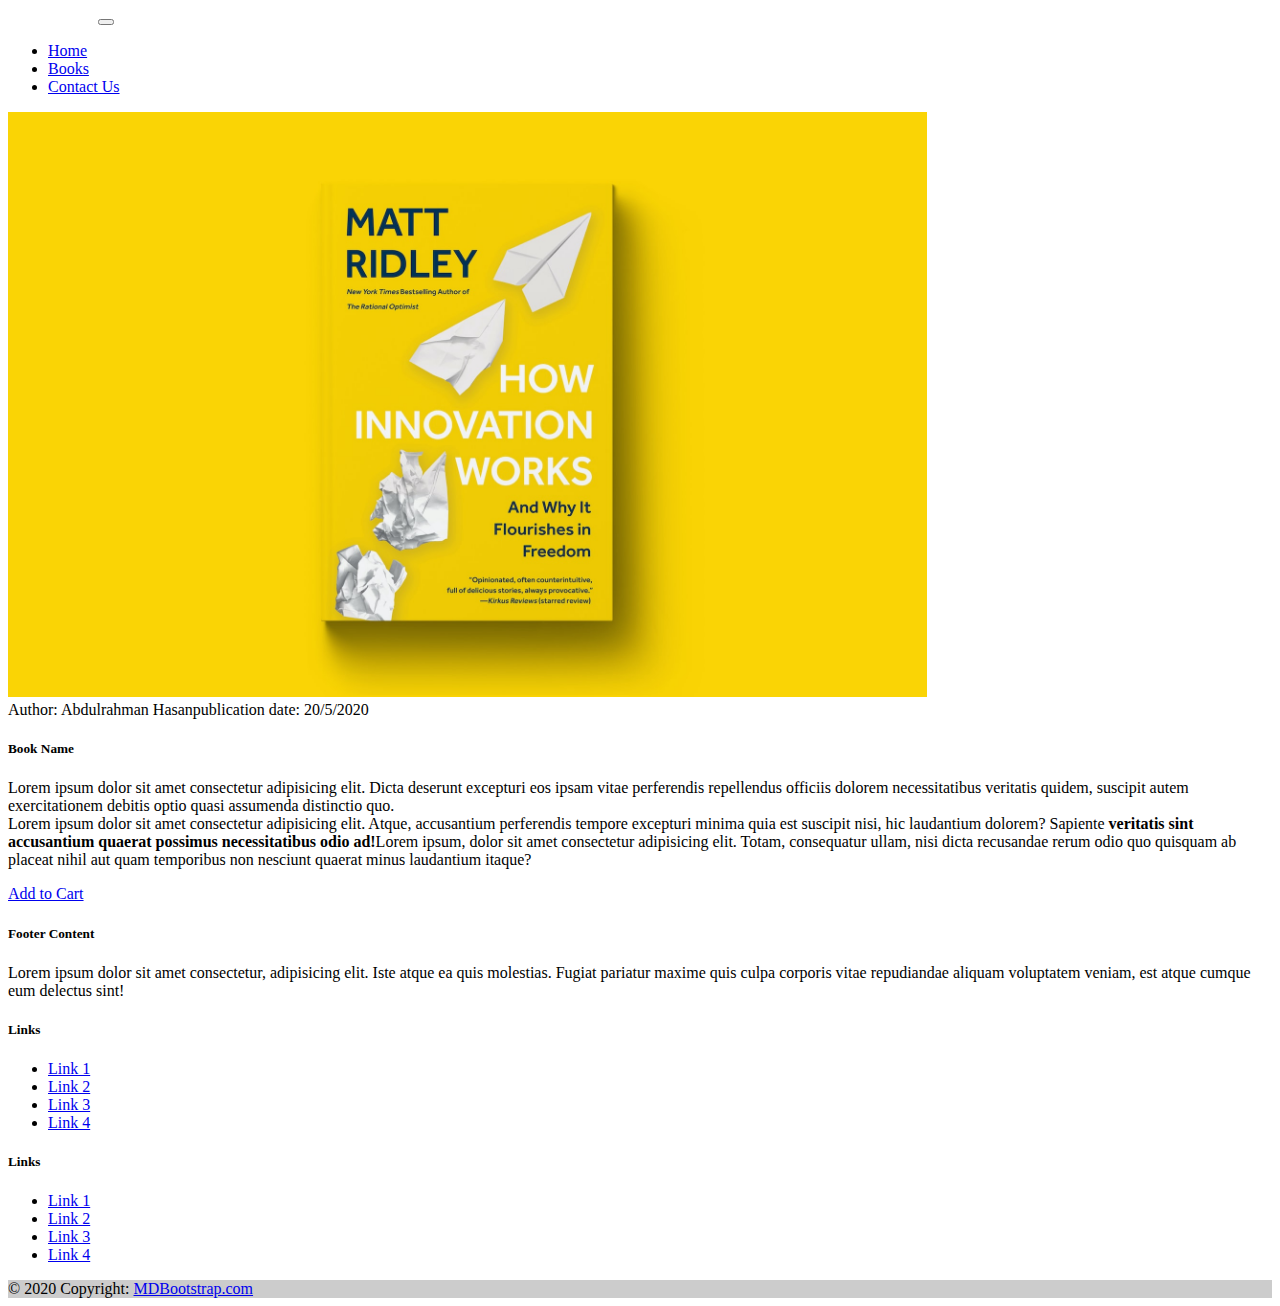
<file: m_3_bootstrap_website/assets/book-details.html>
<!DOCTYPE html>
<html lang="en">

<head>
    <meta charset="UTF-8">
    <meta http-equiv="X-UA-Compatible" content="IE=edge">
    <meta name="viewport" content="width=device-width, initial-scale=1.0">
    <title>Books Shop</title>
    <link href="https://cdn.jsdelivr.net/npm/bootstrap@5.2.2/dist/css/bootstrap.min.css" rel="stylesheet"
        integrity="sha384-Zenh87qX5JnK2Jl0vWa8Ck2rdkQ2Bzep5IDxbcnCeuOxjzrPF/et3URy9Bv1WTRi" crossorigin="anonymous">
    <link rel="stylesheet" href="https://cdnjs.cloudflare.com/ajax/libs/font-awesome/6.2.0/css/all.min.css"
        integrity="sha512-xh6O/CkQoPOWDdYTDqeRdPCVd1SpvCA9XXcUnZS2FmJNp1coAFzvtCN9BmamE+4aHK8yyUHUSCcJHgXloTyT2A=="
        crossorigin="anonymous" referrerpolicy="no-referrer" />
    <link rel="stylesheet" href="./css/styles.css">

</head>

<body>
    <header>

        <nav class="navbar navbar-expand-lg bg-secondary bg-opacity-50">
            <div class="container-fluid">
                <a class="navbar-brand" href="#">ABD Library</a>
                <button class="navbar-toggler" type="button" data-bs-toggle="collapse"
                    data-bs-target="#navbarSupportedContent" aria-controls="navbarSupportedContent"
                    aria-expanded="false" aria-label="Toggle navigation">
                    <span class="navbar-toggler-icon"></span>
                </button>
                <div class="collapse navbar-collapse" id="navbarSupportedContent">
                    <ul class="navbar-nav ms-auto px-3 mb-2 mb-lg-0 ">
                        <li class="nav-item">
                            <a class="nav-link" aria-current="page" href="index.html">Home</a>
                        </li>
                        <li class="nav-item">
                            <a class="nav-link " aria-current="page" href="all-books.html">Books</a>
                        </li>
                        <li class="nav-item">
                            <a class="nav-link " aria-current="page" href="contact-us.html">Contact Us</a>
                        </li>
                    </ul>
                </div>
            </div>
        </nav>

    </header>
    <main class="container">
        <div class="card mb-3 mt-5">
            <img src="images/book-details.jpg" class="card-img-top" alt="book-image">
            <div class="card-body">
                <div class="alert alert-success">
                    Author: Abdulrahman Hasan<span><time class="float-end" datetime="2022/10/23">publication date:
                            20/5/2020</time></span>
                </div>
                <h5 class="card-title">Book Name</h5>
                <p class="card-text">Lorem ipsum dolor sit amet consectetur adipisicing elit. Dicta deserunt excepturi
                    eos ipsam vitae perferendis repellendus officiis dolorem necessitatibus veritatis quidem, suscipit
                    autem exercitationem debitis optio quasi assumenda distinctio quo.<br>Lorem ipsum dolor sit amet
                    consectetur adipisicing elit. Atque, accusantium perferendis tempore excepturi minima quia est
                    suscipit nisi, hic laudantium dolorem? Sapiente <strong>veritatis sint accusantium quaerat possimus
                        necessitatibus odio ad!</strong>Lorem ipsum, dolor sit amet consectetur adipisicing elit. Totam,
                    consequatur ullam, nisi dicta recusandae rerum odio quo quisquam ab placeat nihil aut quam
                    temporibus non nesciunt quaerat minus laudantium itaque?</p>
                <a href="book-details.html" class="btn btn-success float-end mt-3 me-2">Add to Cart</a>
            </div>
        </div>
    </main>
    <!-- Footer -->
    <footer class="bg-secondary bg-opacity-75 text-white text-center text-md-start mt-5">
        <!-- Grid container -->
        <div class="container p-4">
            <!--Grid row-->
            <div class="row">
                <!--Grid column-->
                <div class="col-lg-6 col-md-12 mb-4 mb-md-0">
                    <h5 class="text-uppercase">Footer Content</h5>

                    <p>
                        Lorem ipsum dolor sit amet consectetur, adipisicing elit. Iste atque ea quis
                        molestias. Fugiat pariatur maxime quis culpa corporis vitae repudiandae
                        aliquam voluptatem veniam, est atque cumque eum delectus sint!
                    </p>
                </div>
                <!--Grid column-->

                <!--Grid column-->
                <div class="col-lg-3 col-md-6 mb-4 mb-md-0">
                    <h5 class="text-uppercase">Links</h5>

                    <ul class="list-unstyled mb-0">
                        <li>
                            <a href="#!" class="text-white">Link 1</a>
                        </li>
                        <li>
                            <a href="#!" class="text-white">Link 2</a>
                        </li>
                        <li>
                            <a href="#!" class="text-white">Link 3</a>
                        </li>
                        <li>
                            <a href="#!" class="text-white">Link 4</a>
                        </li>
                    </ul>
                </div>
                <!--Grid column-->

                <!--Grid column-->
                <div class="col-lg-3 col-md-6 mb-4 mb-md-0">
                    <h5 class="text-uppercase mb-0">Links</h5>

                    <ul class="list-unstyled">
                        <li>
                            <a href="#!" class="text-white">Link 1</a>
                        </li>
                        <li>
                            <a href="#!" class="text-white">Link 2</a>
                        </li>
                        <li>
                            <a href="#!" class="text-white">Link 3</a>
                        </li>
                        <li>
                            <a href="#!" class="text-white">Link 4</a>
                        </li>
                    </ul>
                </div>
                <!--Grid column-->
            </div>
            <!--Grid row-->
        </div>
        <!-- Grid container -->

        <!-- Copyright -->
        <div class="text-center p-3" style="background-color: rgba(0, 0, 0, 0.2);">
            © 2020 Copyright:
            <a class="text-white" href="https://mdbootstrap.com/">MDBootstrap.com</a>
        </div>
        <!-- Copyright -->
    </footer>
    <!-- Footer -->


    <script src="https://cdn.jsdelivr.net/npm/bootstrap@5.2.2/dist/js/bootstrap.bundle.min.js"
        integrity="sha384-OERcA2EqjJCMA+/3y+gxIOqMEjwtxJY7qPCqsdltbNJuaOe923+mo//f6V8Qbsw3"
        crossorigin="anonymous"></script>
</body>

</html>
</file>
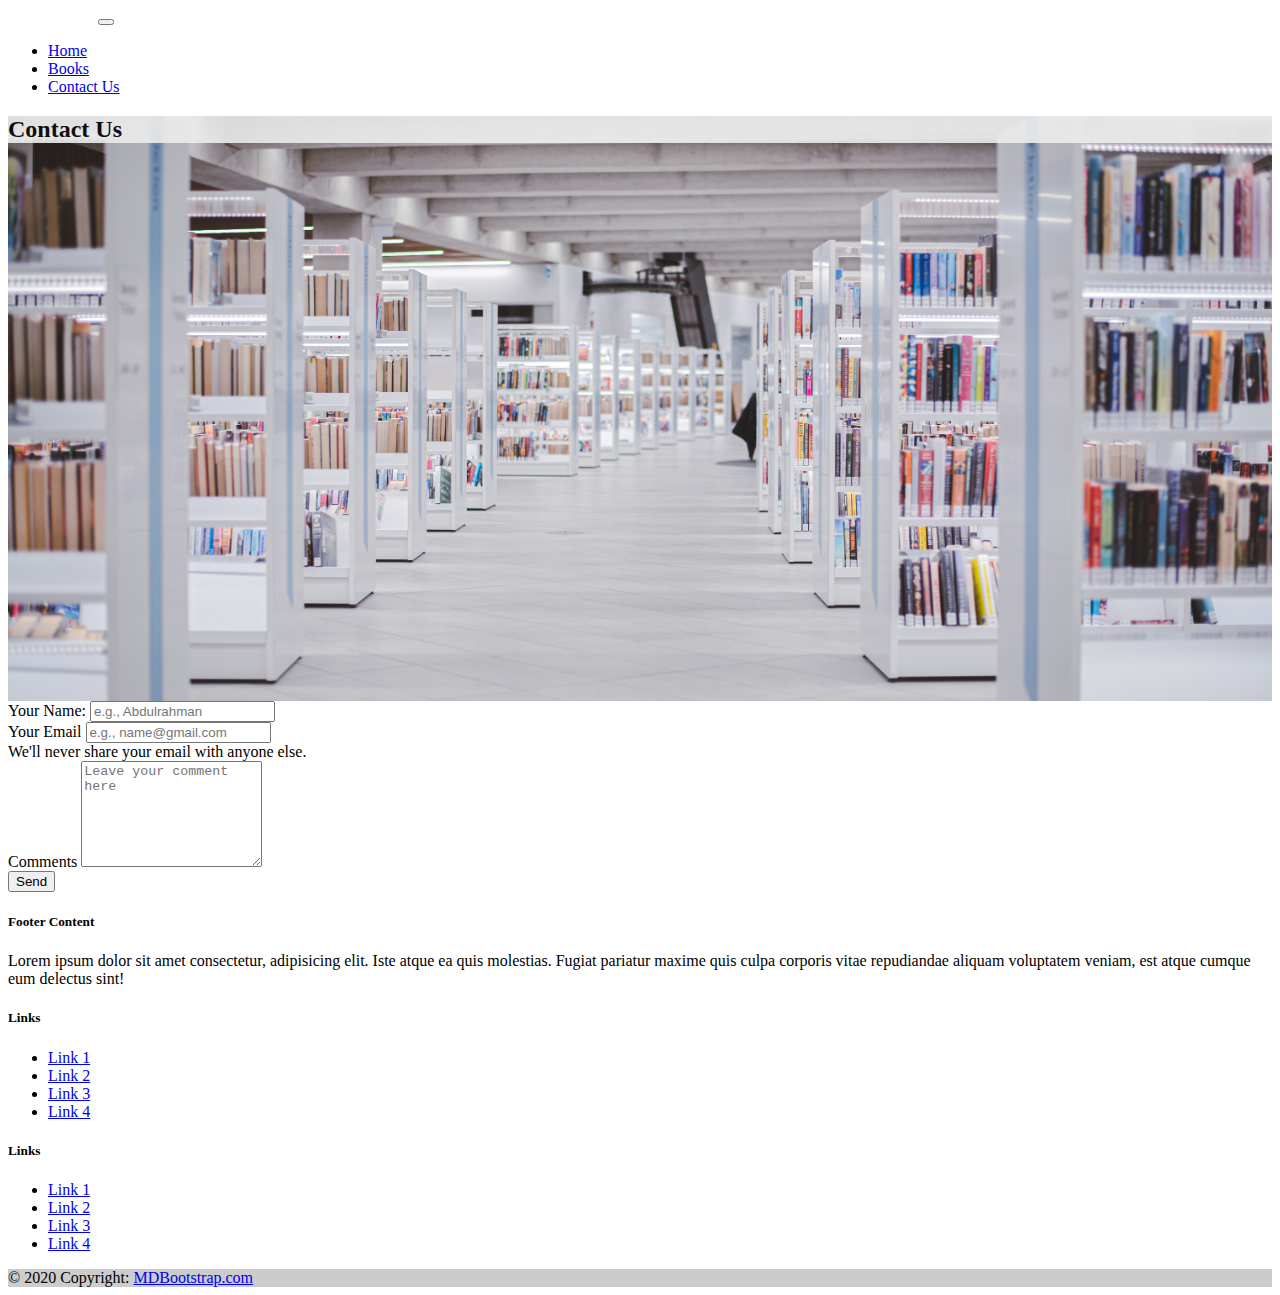
<file: m_3_bootstrap_website/assets/contact-us.html>
<!DOCTYPE html>
<html lang="en">

<head>
    <meta charset="UTF-8">
    <meta http-equiv="X-UA-Compatible" content="IE=edge">
    <meta name="viewport" content="width=device-width, initial-scale=1.0">
    <title>Book shop Contact-Us</title>
    <link href="https://cdn.jsdelivr.net/npm/bootstrap@5.2.2/dist/css/bootstrap.min.css" rel="stylesheet"
        integrity="sha384-Zenh87qX5JnK2Jl0vWa8Ck2rdkQ2Bzep5IDxbcnCeuOxjzrPF/et3URy9Bv1WTRi" crossorigin="anonymous">
    <link rel="stylesheet" href="https://cdnjs.cloudflare.com/ajax/libs/font-awesome/6.2.0/css/all.min.css"
        integrity="sha512-xh6O/CkQoPOWDdYTDqeRdPCVd1SpvCA9XXcUnZS2FmJNp1coAFzvtCN9BmamE+4aHK8yyUHUSCcJHgXloTyT2A=="
        crossorigin="anonymous" referrerpolicy="no-referrer" />
    <link rel="stylesheet" href="./css/styles.css">

</head>

<body>
    <header>

        <nav class="navbar navbar-expand-lg bg-secondary bg-opacity-50">
            <div class="container-fluid">
                <a class="navbar-brand" href="#">ABD Library</a>
                <button class="navbar-toggler" type="button" data-bs-toggle="collapse"
                    data-bs-target="#navbarSupportedContent" aria-controls="navbarSupportedContent"
                    aria-expanded="false" aria-label="Toggle navigation">
                    <span class="navbar-toggler-icon"></span>
                </button>
                <div class="collapse navbar-collapse" id="navbarSupportedContent">
                    <ul class="navbar-nav ms-auto px-3 mb-2 mb-lg-0 ">
                        <li class="nav-item">
                            <a class="nav-link " aria-current="page" href="index.html">Home</a>
                        </li>
                        <li class="nav-item">
                            <a class="nav-link " aria-current="page" href="all-books.html">Books</a>
                        </li>
                        <li class="nav-item">
                            <a class="nav-link active " aria-current="page" href="contact-us.html">Contact Us</a>
                        </li>
                    </ul>
                </div>
            </div>
        </nav>
        <div id="lib-hero" class="container-fluid d-flex justify-content-center ">

            <div class="w-50 h-50 rounded my-5 text-center p-3 ">
                <h2>Contact Us</h2>
            </div>
        </div>
    </header>
    <main class="container">
        <form class="w-50 m-auto mt-5 rounded border p-5">
            <div class="mb-3">
                <label for="exampleInputEmail1" class="form-label">Your Name:</label>
                <input type="text" class="form-control" placeholder="e.g., Abdulrahman" id="exampleInputEmail1"
                    aria-describedby="emailHelp">
            </div>
            <div class="mb-3">
                <label for="exampleInputEmail1" class="form-label">Your Email</label>
                <input type="email" class="form-control" placeholder="e.g., name@gmail.com" id="exampleInputEmail1"
                    aria-describedby="emailHelp">
                <div id="emailHelp" class="form-text">We'll never share your email with anyone else.</div>
            </div>
            <div class="mb-3">
                <label for="floatingTextarea2" class="form-label">Comments</label>
                <textarea class="form-control" placeholder="Leave your comment here" id="floatingTextarea2"
                    style="height: 100px"></textarea>
            </div>

            <button type="submit" class="btn btn-primary float-end w-25">Send</button>
        </form>
    </main>
    <!-- Footer -->
    <footer class="bg-secondary bg-opacity-75 text-white text-center text-md-start mt-5">
        <!-- Grid container -->
        <div class="container p-4">
            <!--Grid row-->
            <div class="row">
                <!--Grid column-->
                <div class="col-lg-6 col-md-12 mb-4 mb-md-0">
                    <h5 class="text-uppercase">Footer Content</h5>

                    <p>
                        Lorem ipsum dolor sit amet consectetur, adipisicing elit. Iste atque ea quis
                        molestias. Fugiat pariatur maxime quis culpa corporis vitae repudiandae
                        aliquam voluptatem veniam, est atque cumque eum delectus sint!
                    </p>
                </div>
                <!--Grid column-->

                <!--Grid column-->
                <div class="col-lg-3 col-md-6 mb-4 mb-md-0">
                    <h5 class="text-uppercase">Links</h5>

                    <ul class="list-unstyled mb-0">
                        <li>
                            <a href="#!" class="text-white">Link 1</a>
                        </li>
                        <li>
                            <a href="#!" class="text-white">Link 2</a>
                        </li>
                        <li>
                            <a href="#!" class="text-white">Link 3</a>
                        </li>
                        <li>
                            <a href="#!" class="text-white">Link 4</a>
                        </li>
                    </ul>
                </div>
                <!--Grid column-->

                <!--Grid column-->
                <div class="col-lg-3 col-md-6 mb-4 mb-md-0">
                    <h5 class="text-uppercase mb-0">Links</h5>

                    <ul class="list-unstyled">
                        <li>
                            <a href="#!" class="text-white">Link 1</a>
                        </li>
                        <li>
                            <a href="#!" class="text-white">Link 2</a>
                        </li>
                        <li>
                            <a href="#!" class="text-white">Link 3</a>
                        </li>
                        <li>
                            <a href="#!" class="text-white">Link 4</a>
                        </li>
                    </ul>
                </div>
                <!--Grid column-->
            </div>
            <!--Grid row-->
        </div>
        <!-- Grid container -->

        <!-- Copyright -->
        <div class="text-center p-3" style="background-color: rgba(0, 0, 0, 0.2);">
            © 2020 Copyright:
            <a class="text-white" href="https://mdbootstrap.com/">MDBootstrap.com</a>
        </div>
        <!-- Copyright -->
    </footer>
    <!-- Footer -->


    <script src="https://cdn.jsdelivr.net/npm/bootstrap@5.2.2/dist/js/bootstrap.bundle.min.js"
        integrity="sha384-OERcA2EqjJCMA+/3y+gxIOqMEjwtxJY7qPCqsdltbNJuaOe923+mo//f6V8Qbsw3"
        crossorigin="anonymous"></script>
</body>

</html>
</file>
<file: m2_css_cv/assets/css/styles.css>
body {
    width: 70vw;
    margin: 10vh auto;
    margin-bottom: 0;
    font-family: 'Fira Sans', sans-serif;
}

h1 {
    text-align: center;
    font-size: 4rem;
    border: 14px ridge rgba(97, 166, 197, 0.75);
    padding: 1rem 0;
}

#cvNav ul {
    list-style-type: none;
    display: flex;
    padding-left: 0;
}

#cvNav ul li {
    margin-right: 2rem;
    font-size: 140%;
}

#cvNav ul li a {
    text-decoration: none;
    color: rgb(50, 25, 109);
}

#cvNav ul li a:hover {
    opacity: .7;
}

#imageContainer {
    display: flex;
    justify-content: space-around;
    align-items: center;
}

#BasicInfoWrapper {
    display: flex;
    flex-direction: column;
    align-items: center;
    justify-content: center;
}

#BasicInfoWrapper h2:last-child {
    margin: 0;
    font-size: 200%;
}

#imageContainer h2 {
    order: 1;
    font-size: 250%;
}

#imageContainer img {
    order: 2;
    border-radius: 50%;
}

#objectives {
    text-align: center;
    font-family: 'Indie Flower', cursive;
    font-size: 120%;
}

#objectives::first-letter {
    font-size: 170%;
}

main {
    font-size: 1.1rem;
}

main section {
    margin-bottom: 4rem;
}

main section:first-child {
    margin-top: 4rem;
}

h3 {
    font-size: 1.7rem;
    border: 5px outset rgba(131, 160, 218, 0.75);
    width: 30%;
    padding-left: 1%;
}

main section ul {
    list-style: none;
    padding: 0;
}

footer {
    display: flex;
    background-color: #484e59;
    justify-content: space-between;
    align-items: center;
}

footer * {
    color: #f8f8f8;
    padding: 1.5rem .5rem;
}

@media only screen and (max-width: 550px) {
    #cvNav ul {
        display: flex;
        flex-direction: column;
        align-items: center;
    }

    #cvNav ul li {
        margin-bottom: 1rem;
    }

    #imageContainer {
        flex-direction: column;
        justify-content: space-around;
        align-items: center;
        margin-top: 3rem;
    }

    #imageContainer h2 {
        order: 2;
    }

    #imageContainer img {
        order: 1;
    }

    h3 {
        text-align: center;
        width: 100%;
    }

    #bioSimiC {
        display: none;
    }

    footer {
        flex-direction: column-reverse;
    }
}

@media only print {
    #objectives {
        display: none;
    }
}
</file>
<file: m_3_bootstrap_website/assets/css/styles.css>
#lib-hero{
    height: 65vh;
    background-image: url('../images/herobg.jpg');
    background-repeat: no-repeat;
    background-size: cover;
    background-position: center;

}

#lib-hero>div{
    background-color: rgb(236, 236, 236);
    opacity: 0.9;
}
#search-icon-position{
    margin-left: -3.4rem;
    margin-bottom: 1.5rem;
}

.navbar .container-fluid .navbar-brand{
    font-family: cursive;
    color: white;
    
}
.container .card .card-img-top{
    height: 65vh;
    
}
.col-9 .row .col-4 .card-img-top{
    height: 40vh;
}
</file>
